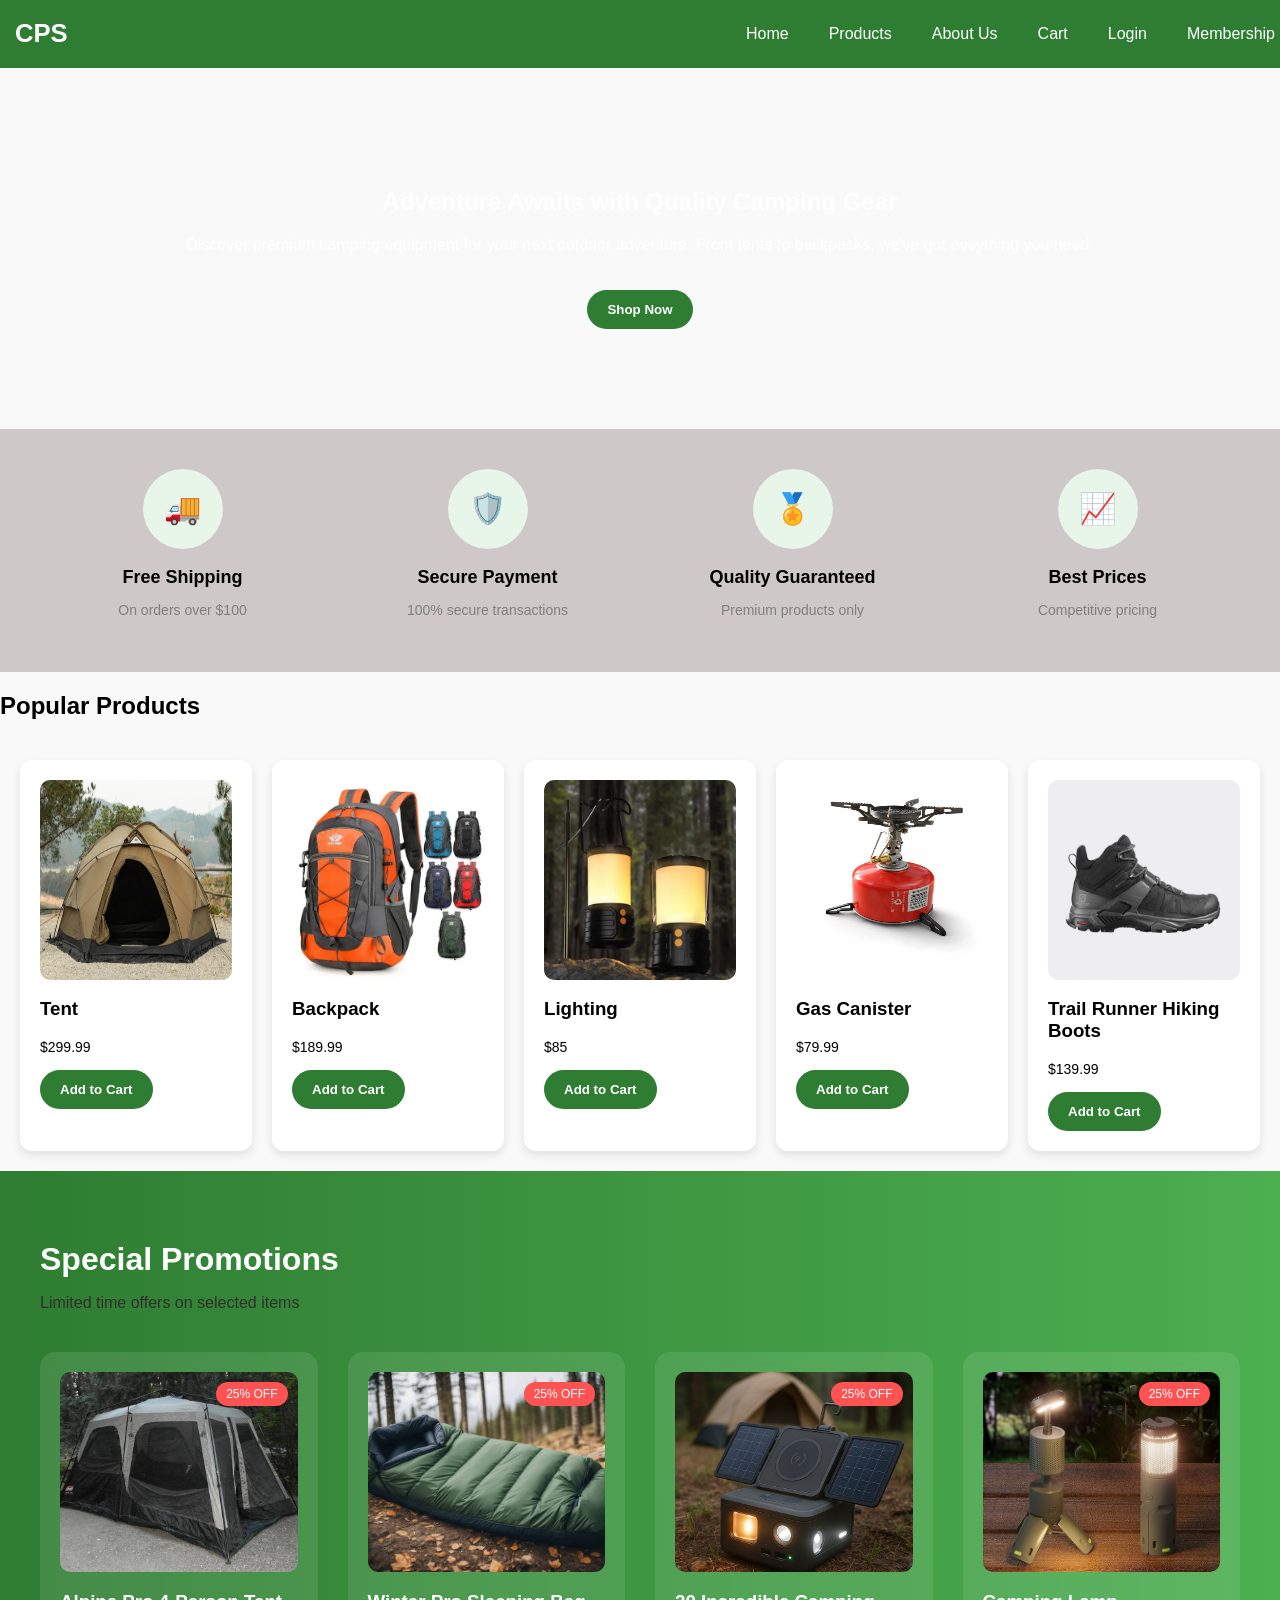
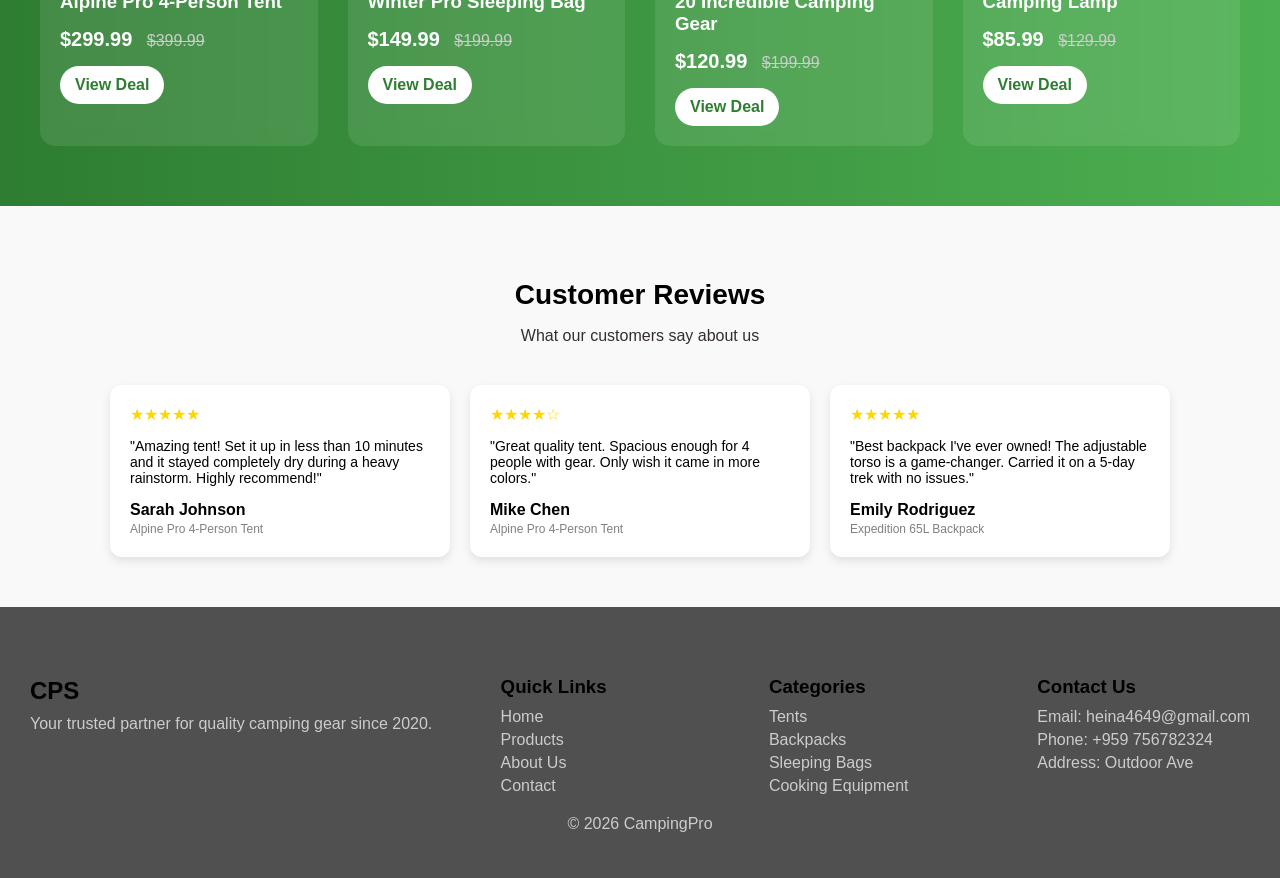
<file: index.html>
<!DOCTYPE html>
<html lang="en">
<head>
<meta charset="UTF-8">
<meta name="viewport" content="width=device-width, initial-scale=1.0">
<title>Camping Products Sales</title>
<link rel="stylesheet" href="index.css">
</head>
<body>
<header>
  <h1>CPS</h1>
  <button type="button" class="nav-toggle" aria-label="Open navigation">
    ☰
  </button>
  <nav class="nav">
    <a href="index.html">Home</a>
    <a href="products.html">Products</a>
     <a href="About.html">About Us</a>
    <a href="cart.html">Cart</a>
    <a href="Login.html">Login</a>
    <a href="membership.html">Membership</a>
  </nav>
</header>
<section class="hero">
     <h2>Adventure Awaits with Quality Camping Gear</h2>
  <p>Discover premium camping equipment for your next outdoor adventure.
    From tents to backpacks, we've got eveything you need.
  </p>
  <button onclick="ShopNow()">Shop Now</button>
</section>
<section class="features">
  <div class="feature-box">
    <div class="icon">🚚</div>
    <h3>Free Shipping</h3>
    <p>On orders over $100</p>
  </div>
 <div class="feature-box">
    <div class="icon">🛡️</div>
    <h3>Secure Payment</h3>
    <p>100% secure transactions</p>
  </div>

  <div class="feature-box">
    <div class="icon">🏅</div>
    <h3>Quality Guaranteed</h3>
    <p>Premium products only</p>
  </div>

  <div class="feature-box">
    <div class="icon">📈</div>
    <h3>Best Prices</h3>
    <p>Competitive pricing</p>
  </div>
</section>
<section class="popular-products">
  <h2>Popular Products</h2>
  <div class="grid">
    <div class="card">
        <img src="Tent.png.jpg" alt="Tent.png.jpg">
      <h3>Tent</h3>
      <p>$299.99</p>
     <div class="background"> <button onclick="addToCart('Tent',299.99,'Tent.png.jpg')">Add to Cart</button></div>
    </div>
    <div class="card">
        <img src="backpack.webp" alt="backpack">
      <h3>Backpack</h3>
      <p>$189.99</p>
      <div class="background"><button onclick="addToCart('Backpack',189.99,'backpack.webp')">Add to Cart</button></div>
    </div>
    <div class="card">
         <img src="lighting.webp" alt="Lighting">
        <h3>Lighting</h3>
       
        <p>$85</p>
       <div class="background"> <button onclick="addToCart('Lighting',85,'lighting.webp')">Add to Cart</button></div>

    </div>
    <div class="card">
      <img src="Camping Gas Canister Stand Legs _ Portable Stove Stability Base (EN417).jpg" alt="Gas canister">
      <h3>Gas Canister</h3>
      <p>$79.99</p>
     <div class="background"> <button onclick="addToCart('CampingGasCansiter',79.99,'Camping Gas Canister Stand Legs _ Portable Stove Stability Base (EN417).jpg')">Add to Cart</button></div>
    </div>
    <div class="card">
      <img src="Hiking boots.jpg" alt="Hiking boots">
      <h3>Trail Runner Hiking Boots</h3>
      <p>$139.99</p>
     <div class="background"> <button onclick="addToCart('Hiking boots',139.99,'Hiking boots.jpg')">Add to Cart</button></div>
     
    </div>
  </div>
</section>
<section class="promo">
  <h2 class="title">Special Promotions</h2>
  <p class="subtitle">Limited time offers on selected items</p>

  <div class="promo-container">

    <!-- Card 1 -->
    <div class="promo-card">
      <div class="img-box">
        <span class="badge">25% OFF</span>
        <img src="8-Person-Instant-Tent-Coleman.jpg" alt="Instant camping tent">
      </div>
      <h3>Alpine Pro 4-Person Tent</h3>
      <div class="price">
        <span class="new">$299.99</span>
        <span class="old">$399.99</span>
      </div>
      <a class="promo-button" href="viewforTent.html">View Deal</a>
    </div>

    <!-- Card 2 -->
    <div class="promo-card">
      <div class="img-box">
        <span class="badge">25% OFF</span>
        <img src="image-50.jpeg" alt="Winter sleeping bag">
      </div>
      <h3>Winter Pro Sleeping Bag</h3>
      <div class="price">
        <span class="new">$149.99</span>
        <span class="old">$199.99</span>
      </div>
      <a class="promo-button" href="ViewforBag.html">View Deal</a>
    </div>
    <div class="promo-card">
      <div class="img-box">
        <span class="badge">25% OFF</span>
        <img src="20 Incredible Camping Gear.jpg" alt="Camping gear collection">
      </div>
      <h3>20 Incredible Camping Gear</h3>
      <div class="price">
        <span class="new">$120.99</span>
        <span class="old">$199.99</span>
      </div>
      <a class="promo-button" href="ViewforBag.html">View Deal</a>
    </div>
    <div class="promo-card">
      <div class="img-box">
        <span class="badge">25% OFF</span>
        <img src="CampingLampe.jpg" alt="Camping lamp">
      </div>
      <h3>Camping Lamp</h3>
      <div class="price">
        <span class="new">$85.99</span>
        <span class="old">$129.99</span>
      </div>
      <a class="promo-button" href="ViewforLamp.html">View Deal</a>
    </div>

  </div>
</section>
<section class="reviews">
  <h2>Customer Reviews</h2>
  <p class="subtitle">What our customers say about us</p>

  <div class="review-container">

    <div class="card">
      <div class="stars">★★★★★</div>
      <p>
        "Amazing tent! Set it up in less than 10 minutes and it stayed completely dry during a heavy rainstorm. Highly recommend!"
      </p>
      <h4>Sarah Johnson</h4>
      <span>Alpine Pro 4-Person Tent</span>
    </div>

    <div class="card">
      <div class="stars">★★★★☆</div>
      <p>
        "Great quality tent. Spacious enough for 4 people with gear. Only wish it came in more colors."
      </p>
      <h4>Mike Chen</h4>
      <span>Alpine Pro 4-Person Tent</span>
    </div>

    <div class="card">
      <div class="stars">★★★★★</div>
      <p>
        "Best backpack I've ever owned! The adjustable torso is a game-changer. Carried it on a 5-day trek with no issues."
      </p>
      <h4>Emily Rodriguez</h4>
      <span>Expedition 65L Backpack</span>
    </div>

  </div>
</section>
<section>
<footer class="footer">
    <div class="footer-container">

      <div class="footer-col">
        <h2>CPS</h2>
        <p>Your trusted partner for quality camping gear since 2020.</p>
      </div>
<div class="footer-col">
        <h3>Quick Links</h3>
        <p><a href="index.html">Home</a></p>
        <p><a href="products.html">Products</a></p>
        <p><a href="about.html">About Us</a></p>
        <p><a href="contact.html">Contact</a></p>
      </div>
<div class="footer-col">
        <h3>Categories</h3>
        <p>Tents</p>
        <p>Backpacks</p>
        <p>Sleeping Bags</p>
        <p>Cooking Equipment</p>
      </div>
<div class="footer-col">
        <h3>Contact Us</h3>
        <p>Email: heina4649@gmail.com</p>
        <p>Phone: +959 756782324</p>
        <p>Address: Outdoor Ave</p>
      </div>
 </div>
 <p class="copyright">© 2026 CampingPro</p>
  </footer>
</section>

<script src="script.js"></script>
</body>
</html>
</file>
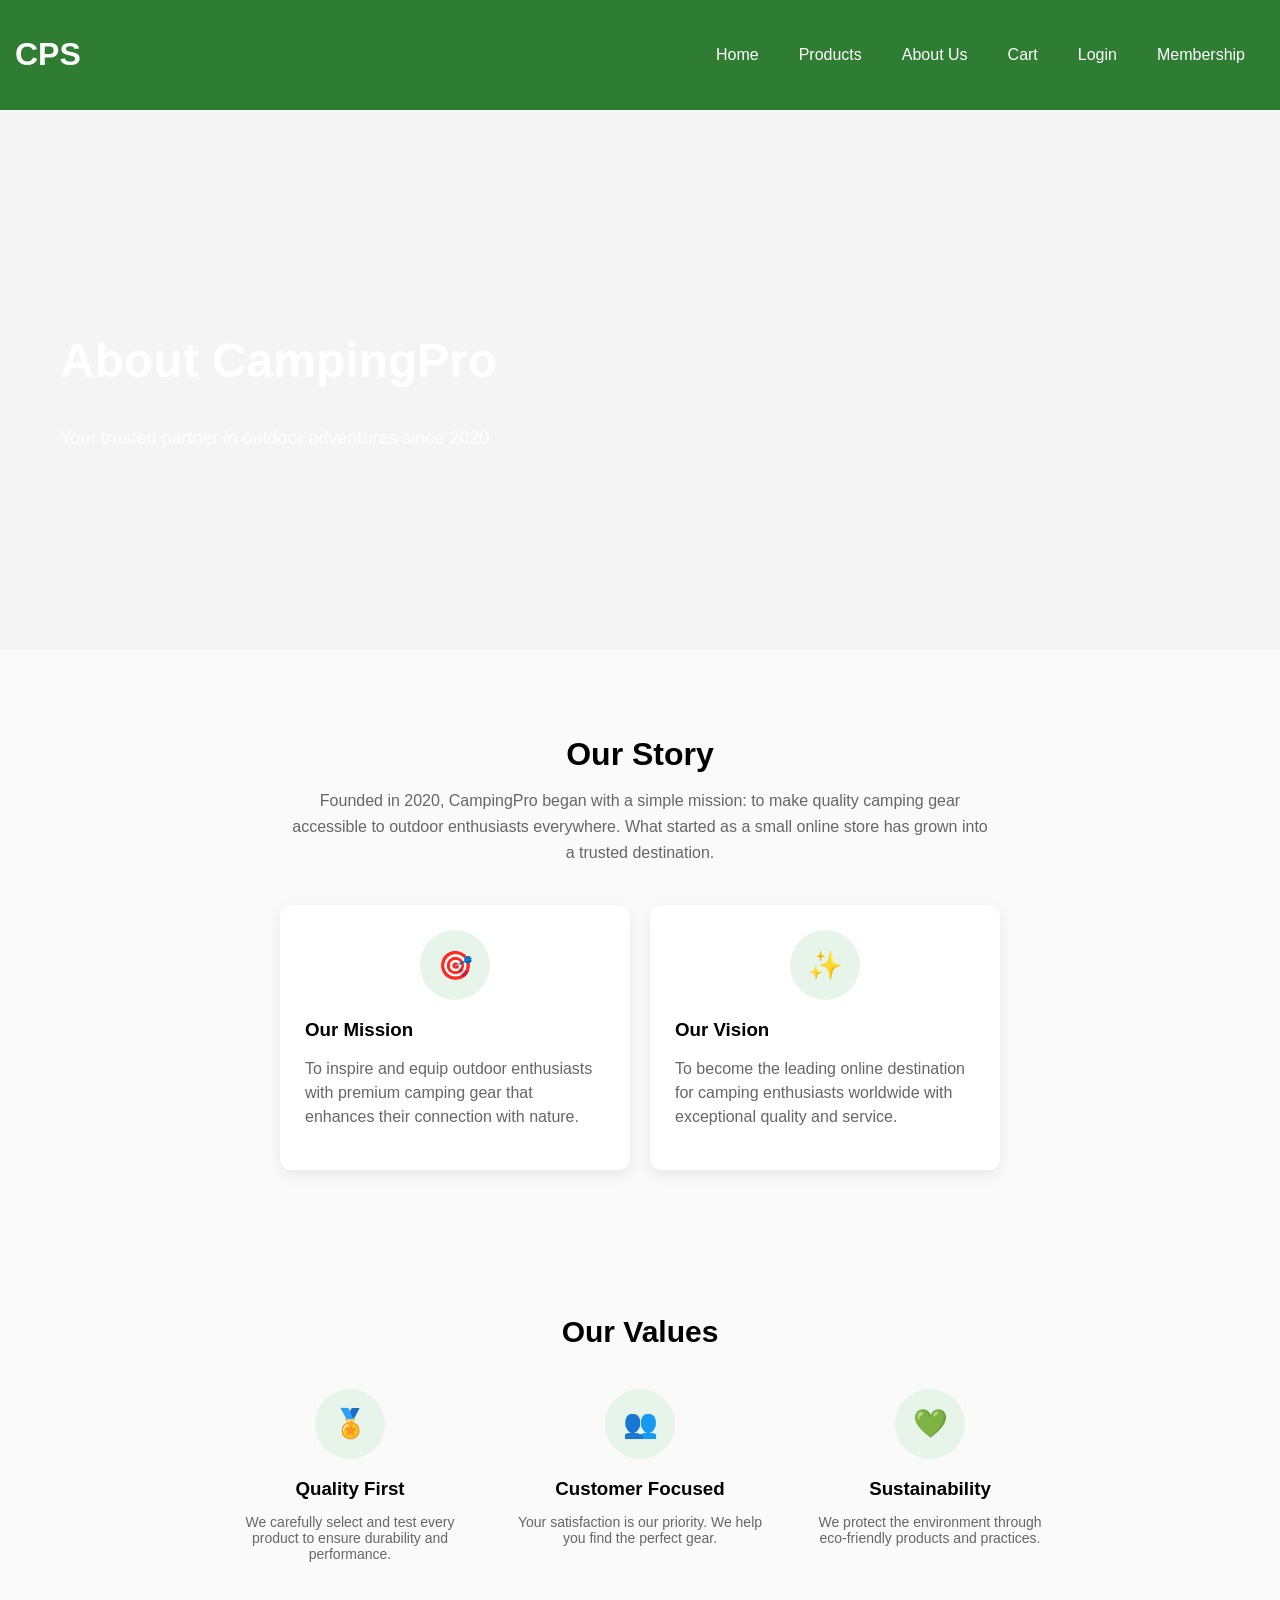
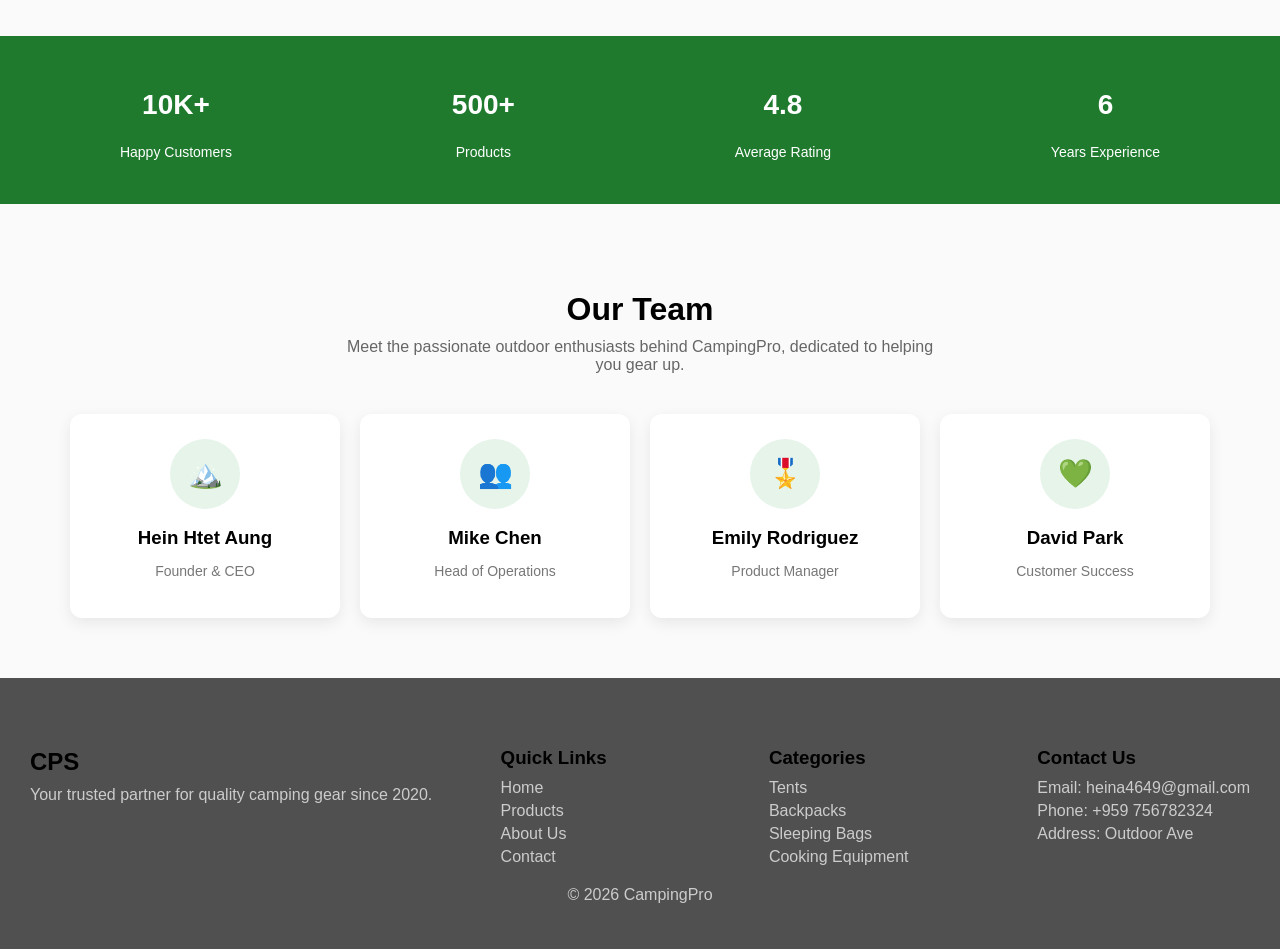
<file: About.html>
<!DOCTYPE html>
<html lang="en">
<head>
    <meta charset="UTF-8">
    <meta name="viewport" content="width=device-width, initial-scale=1.0">
    <title>About Us</title>
    <link rel="stylesheet" href="About.css">
</head>
<body>
    <header>
  <h1>CPS</h1>
  <nav>
    <a href="campinghome.html">Home</a>
    <a href="../products.html">Products</a>
     <a href="About.html">About Us</a>
    <a href="cart.html">Cart</a>
    <a href="Login.html">Login</a>
    <a href="membership.html">Membership</a>
   
  </nav>
</header>
<section class="hero">
  <div class="hero-content">
    <h1>About CampingPro</h1>
    <p>Your trusted partner in outdoor adventures since 2020</p>
  </div>
</section>
<section class="story">
  <h2>Our Story</h2>
  <p class="story-text">
    Founded in 2020, CampingPro began with a simple mission: to make quality 
    camping gear accessible to outdoor enthusiasts everywhere. What started 
    as a small online store has grown into a trusted destination.
  </p>

  <div class="cards">
    
    <!-- Mission -->
    <div class="card">
      <div class="icon">🎯</div>
      <h3>Our Mission</h3>
      <p>
        To inspire and equip outdoor enthusiasts with premium camping gear 
        that enhances their connection with nature.
      </p>
    </div>

    <!-- Vision -->
    <div class="card">
      <div class="icon">✨</div>
      <h3>Our Vision</h3>
      <p>
        To become the leading online destination for camping enthusiasts 
        worldwide with exceptional quality and service.
      </p>
    </div>

  </div>
</section>
<section class="values">

  <h2>Our Values</h2>

  <div class="value-cards">

    <div class="value">
      <div class="icon">🏅</div>
      <h3>Quality First</h3>
      <p>We carefully select and test every product to ensure durability and performance.</p>
    </div>

    <div class="value">
      <div class="icon">👥</div>
      <h3>Customer Focused</h3>
      <p>Your satisfaction is our priority. We help you find the perfect gear.</p>
    </div>

    <div class="value">
      <div class="icon">💚</div>
      <h3>Sustainability</h3>
      <p>We protect the environment through eco-friendly products and practices.</p>
    </div>

  </div>

</section>

<!-- Stats Section -->
<section class="stats">

  <div class="stat">
    <h2>10K+</h2>
    <p>Happy Customers</p>
  </div>

  <div class="stat">
    <h2>500+</h2>
    <p>Products</p>
  </div>

  <div class="stat">
    <h2>4.8</h2>
    <p>Average Rating</p>
  </div>

  <div class="stat">
    <h2>6</h2>
    <p>Years Experience</p>
  </div>

</section>
<section class="team">

  <h2>Our Team</h2>
  <p class="team-desc">
    Meet the passionate outdoor enthusiasts behind CampingPro, dedicated to helping you gear up.
  </p>

  <div class="team-cards">

    <div class="team-card">
      <div class="icon">🏔️</div>
      <h3>Hein Htet Aung</h3>
      <p>Founder & CEO</p>
    </div>

    <div class="team-card">
      <div class="icon">👥</div>
      <h3>Mike Chen</h3>
      <p>Head of Operations</p>
    </div>

    <div class="team-card">
      <div class="icon">🎖️</div>
      <h3>Emily Rodriguez</h3>
      <p>Product Manager</p>
    </div>

    <div class="team-card">
      <div class="icon">💚</div>
      <h3>David Park</h3>
      <p>Customer Success</p>
    </div>

  </div>

</section>
<section>
<footer class="footer">
    <div class="footer-container">

      <div class="footer-col">
        <h2>CPS</h2>
        <p>Your trusted partner for quality camping gear since 2020.</p>
      </div>

      <div class="footer-col">
        <h3>Quick Links</h3>
        <p>Home</p>
        <p>Products</p>
        <p>About Us</p>
        <p>Contact</p>
      </div>

      <div class="footer-col">
        <h3>Categories</h3>
        <p>Tents</p>
        <p>Backpacks</p>
        <p>Sleeping Bags</p>
        <p>Cooking Equipment</p>
      </div>

      <div class="footer-col">
        <h3>Contact Us</h3>
        <p>Email: heina4649@gmail.com</p>
        <p>Phone: +959 756782324</p>
        <p>Address: Outdoor Ave</p>
      </div>

    </div>

    <p class="copyright">© 2026 CampingPro</p>
  </footer>

</section>
</body>
</html>
</file>
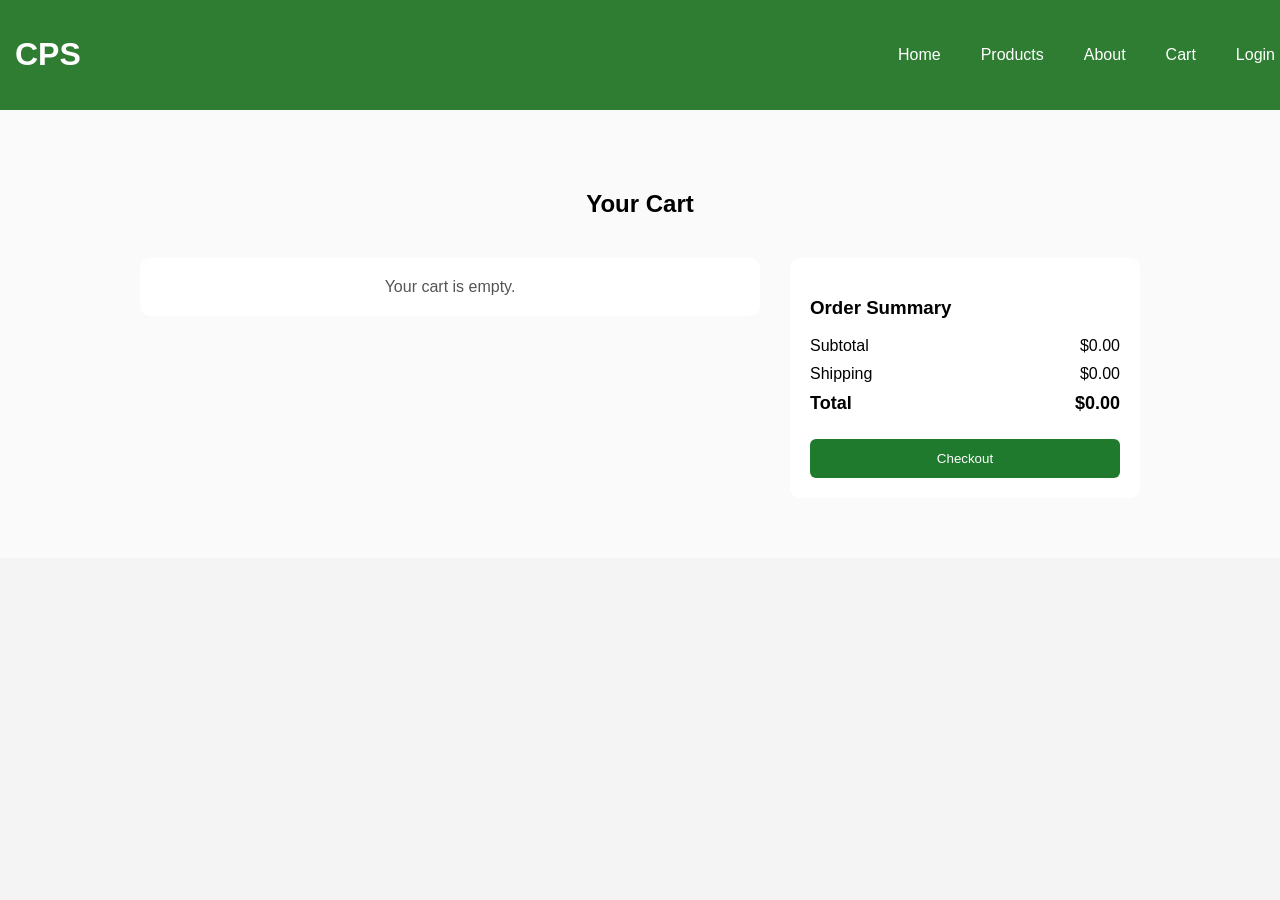
<file: cart.html>
<!DOCTYPE html>
<html lang="en">
<head>
  <meta charset="UTF-8">
  <meta name="viewport" content="width=device-width, initial-scale=1.0">
  <title>Cart</title>
  <link rel="stylesheet" href="cart.css">
</head>
<body>
<header>
  <h1>CPS</h1>
  <nav>
    <a href="index.html">Home</a>
    <a href="products.html">Products</a>
     <a href="About.html">About</a>
    <a href="cart.html">Cart</a>
    <a href="Login.html">Login</a>
  </nav>
</header>
<section class="cart">

  <h2>Your Cart</h2>

  <div class="cart-container">

    <div class="cart-items">
      <div id="cartList" class="cart-list"></div>
      <div id="emptyCartMessage" class="empty-cart">Your cart is empty.</div>
    </div>

    <div class="cart-summary">
      <h3>Order Summary</h3>

      <div class="summary-row">
        <span>Subtotal</span>
        <span id="subtotal">$0.00</span>
      </div>

      <div class="summary-row">
        <span>Shipping</span>
        <span id="shipping">$0.00</span>
      </div>

      <div class="summary-row total">
        <span>Total</span>
        <span id="total">$0.00</span>
      </div>

      <button class="checkout-btn" type="button" onclick="checkout()">Checkout</button>
    </div>

  </div>

</section>

<script src="script.js"></script>
</body>
</html>
</file>
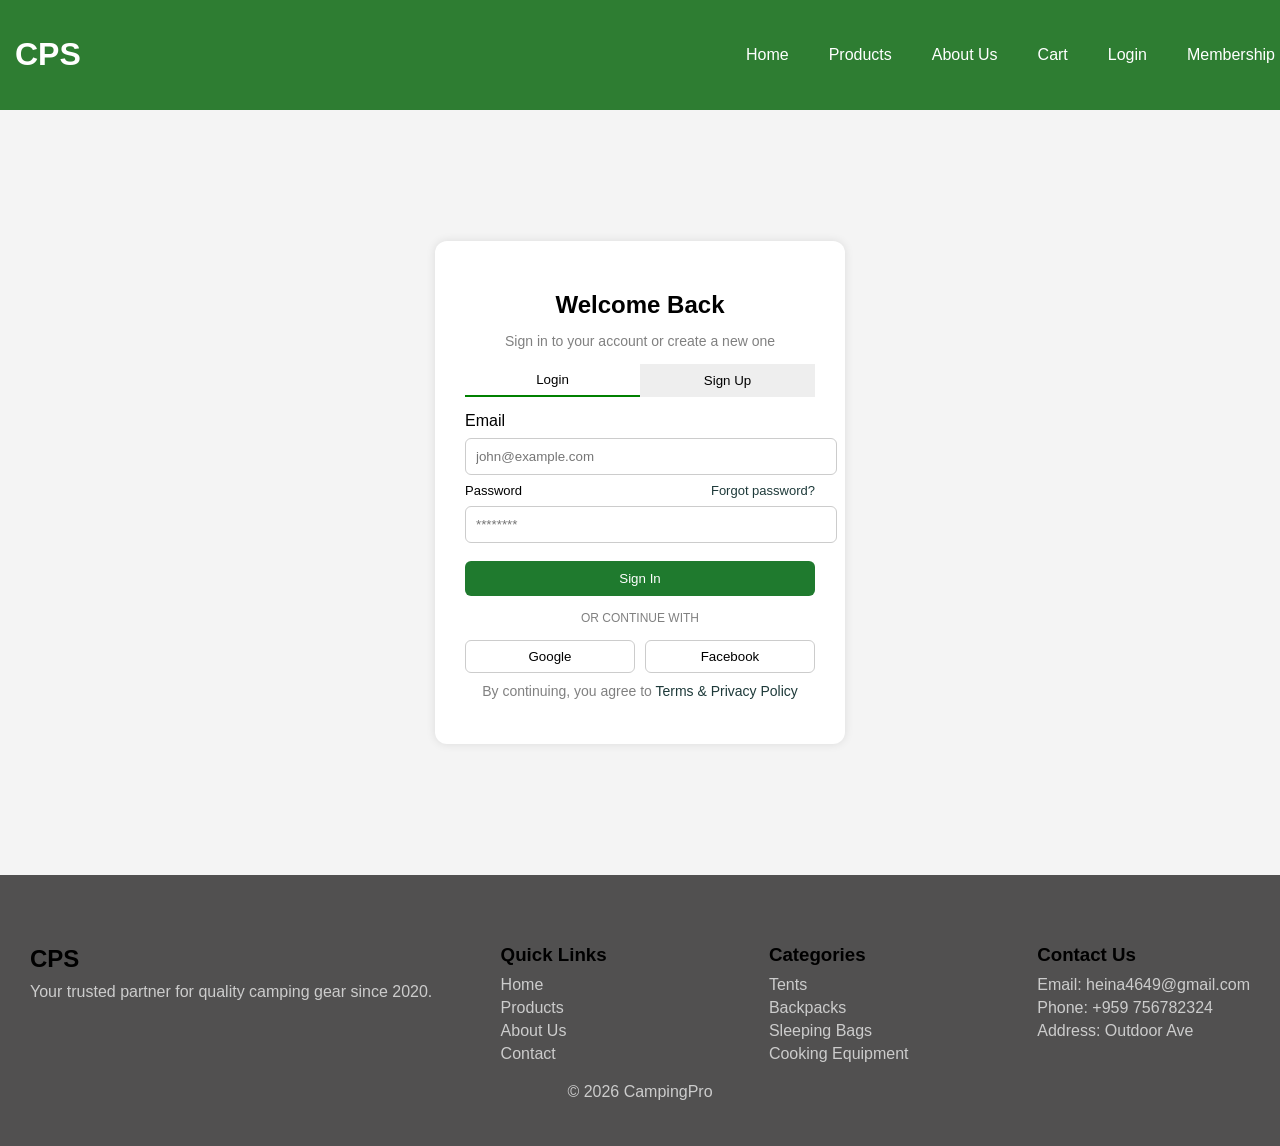
<file: Login.html>
<!DOCTYPE html>
<html lang="en">
<head>
  <meta charset="UTF-8">
  <meta name="viewport" content="width=device-width, initial-scale=1.0">
  <title>CampingPro Login</title>
  <link rel="stylesheet" href="Loginstyle.css">
</head>
<body>

  <header>
  <h1>CPS</h1>
  <nav>
    <a href="index.html">Home</a>
    <a href="products.html">Products</a>
     <a href="About.html">About Us</a>
    <a href="cart.html">Cart</a>
    <a href="Login.html">Login</a>
    <a href="membership.html">Membership</a>
  </nav>
</header>

  <!-- Login Card -->
  <div class="container">
    <div class="card">
      <h2>Welcome Back</h2>
      <p>Sign in to your account or create a new one</p>

      <!-- Tabs -->
      <div class="tabs">
        <button class="active" type="button">Login</button>
        <button type="button" onclick="window.location.href='register.html'">Sign Up</button>
      </div>

      <!-- Form -->
      <form onsubmit="login(event)">
        <label>Email</label>
        <input type="email" placeholder="john@example.com">

        <div class="password-row">
          <label>Password</label>
          <a href="#">Forgot password?</a>
        </div>
        <input type="password" placeholder="********">

        <button class="btn">Sign In</button>
      </form>

      <div class="divider">OR CONTINUE WITH</div>

      <div class="social">
        <button>Google</button>
        <button>Facebook</button>
      </div>

      <p class="terms">
        By continuing, you agree to <a href="Termsandpolicypage.html">Terms &amp; Privacy Policy</a>
      </p>
    </div>
  </div>
  <footer class="footer">
    <div class="footer-container">

      <div class="footer-col">
        <h2>CPS</h2>
        <p>Your trusted partner for quality camping gear since 2020.</p>
      </div>

      <div class="footer-col">
        <h3>Quick Links</h3>
        <p><a href="index.html">Home</a></p>
        <p><a href="products.html">Products</a></p>
        <p><a href="about.html">About Us</a></p>
        <p><a href="contact.html">Contact</a></p>
      </div>

      <div class="footer-col">
        <h3>Categories</h3>
        <p>Tents</p>
        <p>Backpacks</p>
        <p>Sleeping Bags</p>
        <p>Cooking Equipment</p>
      </div>

      <div class="footer-col">
        <h3>Contact Us</h3>
        <p>Email: heina4649@gmail.com</p>
        <p>Phone: +959 756782324</p>
        <p>Address: Outdoor Ave</p>
      </div>

    </div>

    <p class="copyright">© 2026 CampingPro</p>
  </footer>

<script src="script.js"></script>
</body>
</html>
</file>
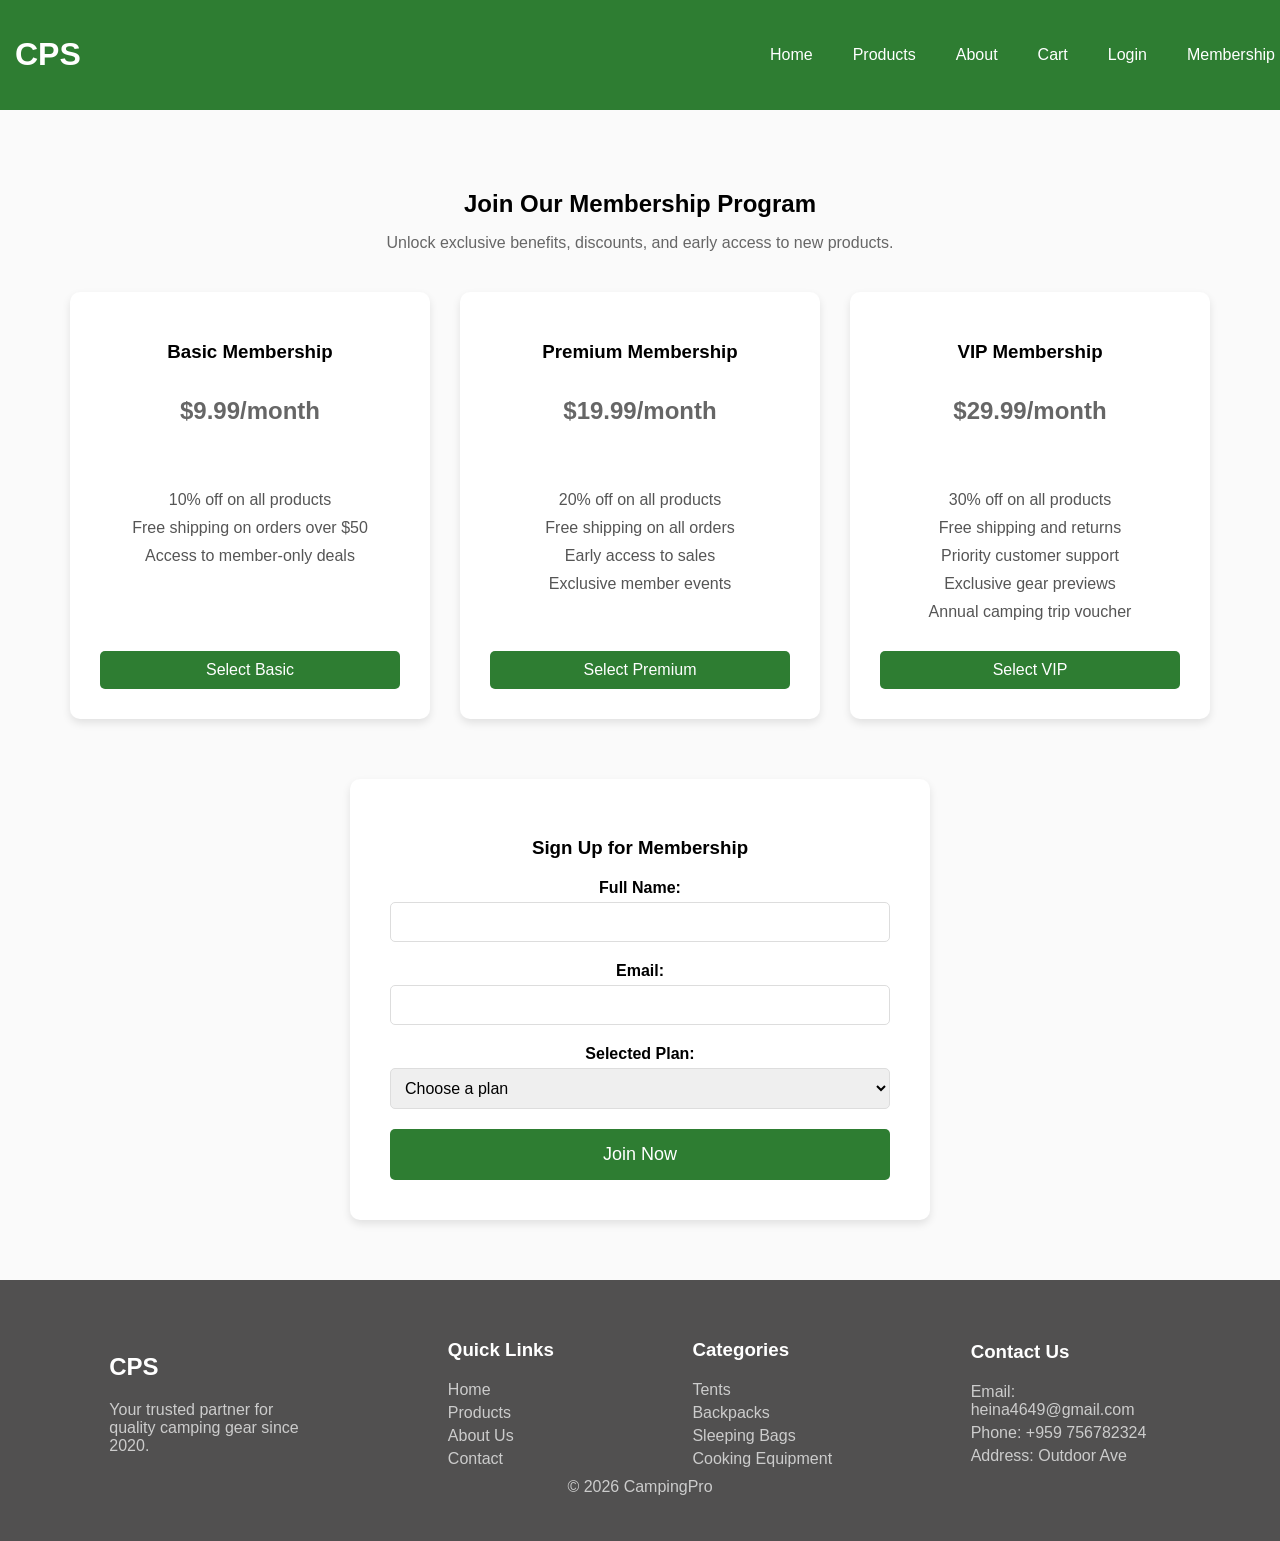
<file: membership.html>
<!DOCTYPE html>
<html lang="en">
<head>
  <meta charset="UTF-8">
  <meta name="viewport" content="width=device-width, initial-scale=1.0">
  <title>Membership - CPS</title>
  <link rel="stylesheet" href="membership.css">
</head>
<body>
<header>
  <h1>CPS</h1>
  <nav>
    <a href="index.html">Home</a>
    <a href="products.html">Products</a>
     <a href="About.html">About</a>
    <a href="cart.html">Cart</a>
    <a href="Login.html">Login</a>
    <a href="membership.html">Membership</a>
  </nav>
</header>

<section class="membership">
  <h2>Join Our Membership Program</h2>
  <p>Unlock exclusive benefits, discounts, and early access to new products.</p>

  <div class="plans">
    <div class="plan" data-plan="basic">
      <h3>Basic Membership</h3>
      <p class="price">$9.99/month</p>
      <ul>
        <li>10% off on all products</li>
        <li>Free shipping on orders over $50</li>
        <li>Access to member-only deals</li>
      </ul>
      <button class="select-plan" onclick="selectPlan('basic')">Select Basic</button>
    </div>

    <div class="plan" data-plan="premium">
      <h3>Premium Membership</h3>
      <p class="price">$19.99/month</p>
      <ul>
        <li>20% off on all products</li>
        <li>Free shipping on all orders</li>
        <li>Early access to sales</li>
        <li>Exclusive member events</li>
      </ul>
      <button class="select-plan" onclick="selectPlan('premium')">Select Premium</button>
    </div>

    <div class="plan" data-plan="vip">
      <h3>VIP Membership</h3>
      <p class="price">$29.99/month</p>
      <ul>
        <li>30% off on all products</li>
        <li>Free shipping and returns</li>
        <li>Priority customer support</li>
        <li>Exclusive gear previews</li>
        <li>Annual camping trip voucher</li>
      </ul>
      <button class="select-plan" onclick="selectPlan('vip')">Select VIP</button>
    </div>
  </div>

  <div class="signup-form">
    <h3>Sign Up for Membership</h3>
    <form id="membershipForm">
      <label for="name">Full Name:</label>
      <input type="text" id="name" required>

      <label for="email">Email:</label>
      <input type="email" id="email" required>

      <label for="plan">Selected Plan:</label>
      <select id="plan" required>
        <option value="">Choose a plan</option>
        <option value="basic">Basic - $9.99/month</option>
        <option value="premium">Premium - $19.99/month</option>
        <option value="vip">VIP - $29.99/month</option>
      </select>

      <button type="submit">Join Now</button>
    </form>
  </div>
</section>

<footer class="footer">
  <div class="footer-container">
    <div class="footer-col">
      <h2>CPS</h2>
      <p>Your trusted partner for quality camping gear since 2020.</p>
    </div>
    <div class="footer-col">
      <h3>Quick Links</h3>
      <p><a href="index.html">Home</a></p>
      <p><a href="products.html">Products</a></p>
      <p><a href="about.html">About Us</a></p>
      <p><a href="contact.html">Contact</a></p>
    </div>
    <div class="footer-col">
      <h3>Categories</h3>
      <p>Tents</p>
      <p>Backpacks</p>
      <p>Sleeping Bags</p>
      <p>Cooking Equipment</p>
    </div>
    <div class="footer-col">
      <h3>Contact Us</h3>
      <p>Email: heina4649@gmail.com</p>
      <p>Phone: +959 756782324</p>
      <p>Address: Outdoor Ave</p>
    </div>
  </div>
  <p class="copyright">© 2026 CampingPro</p>
</footer>

<script src="script.js"></script>
</body>
</html>
</file>
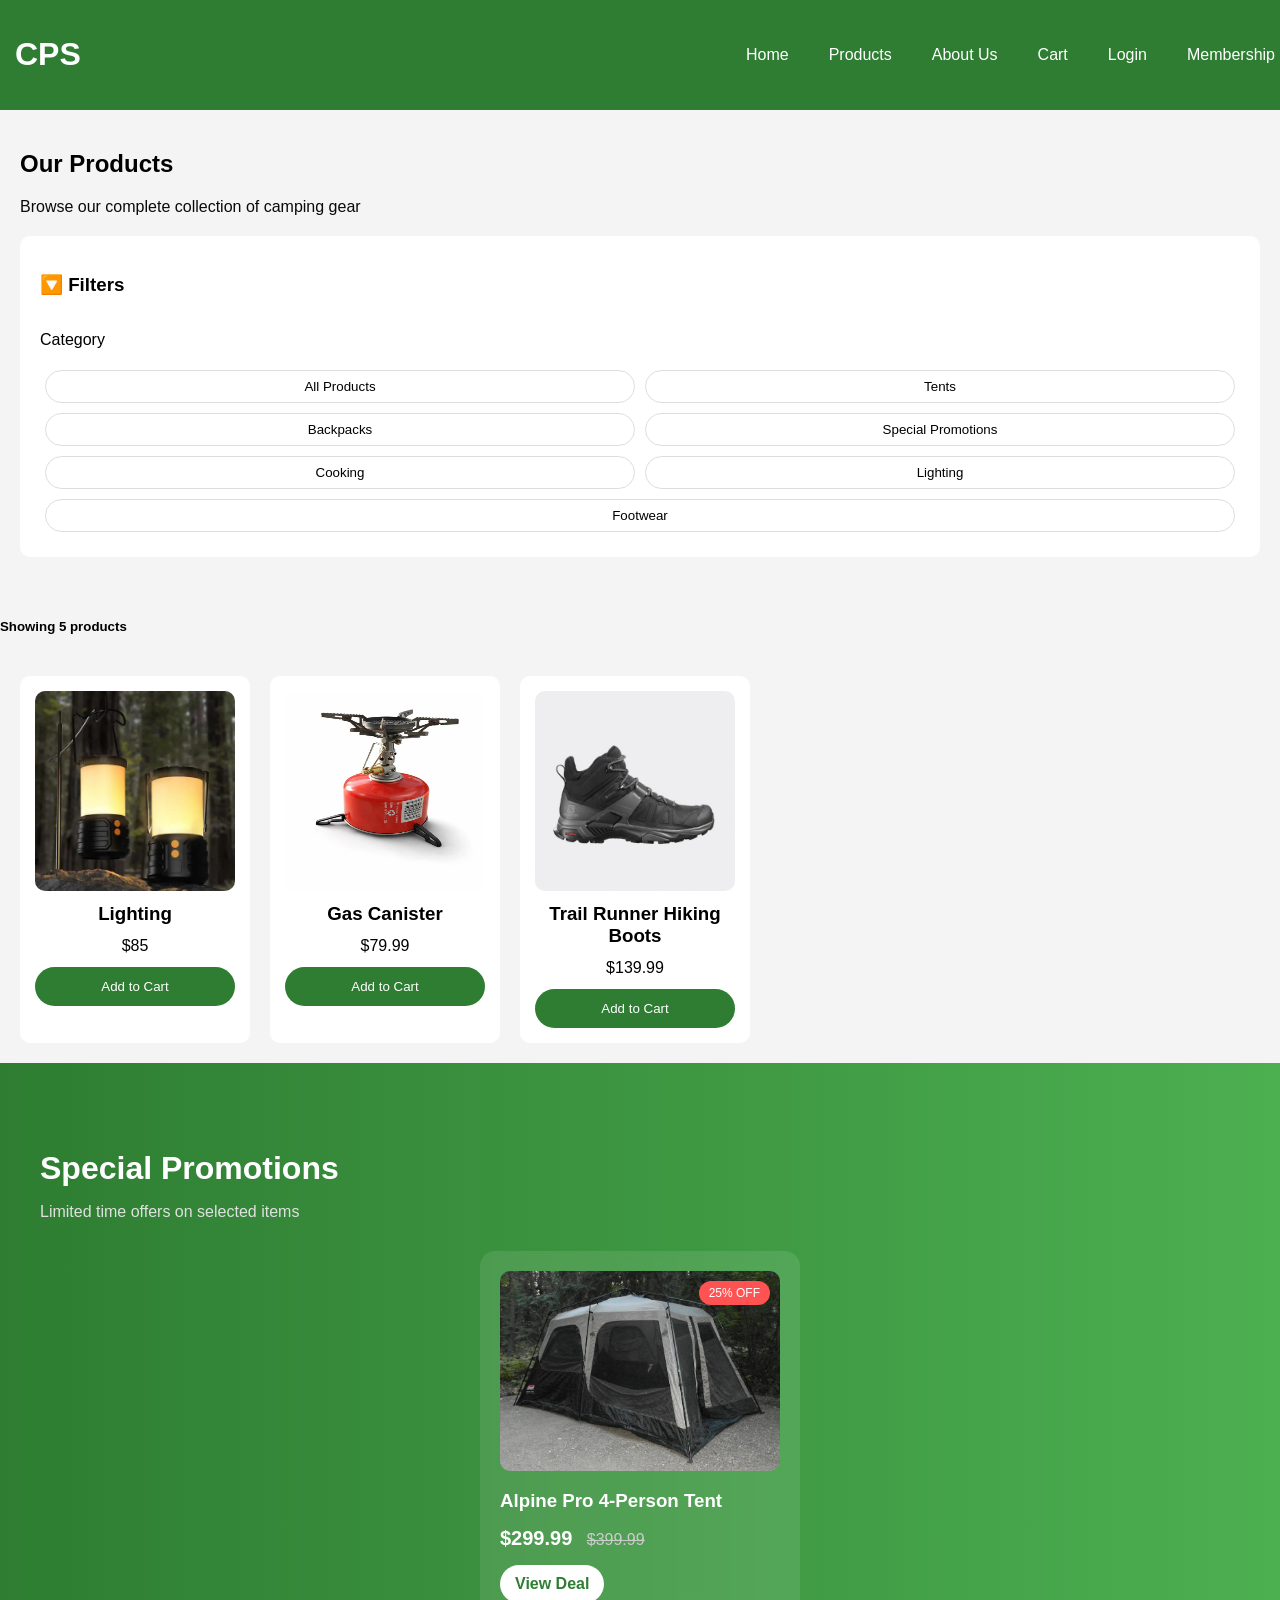
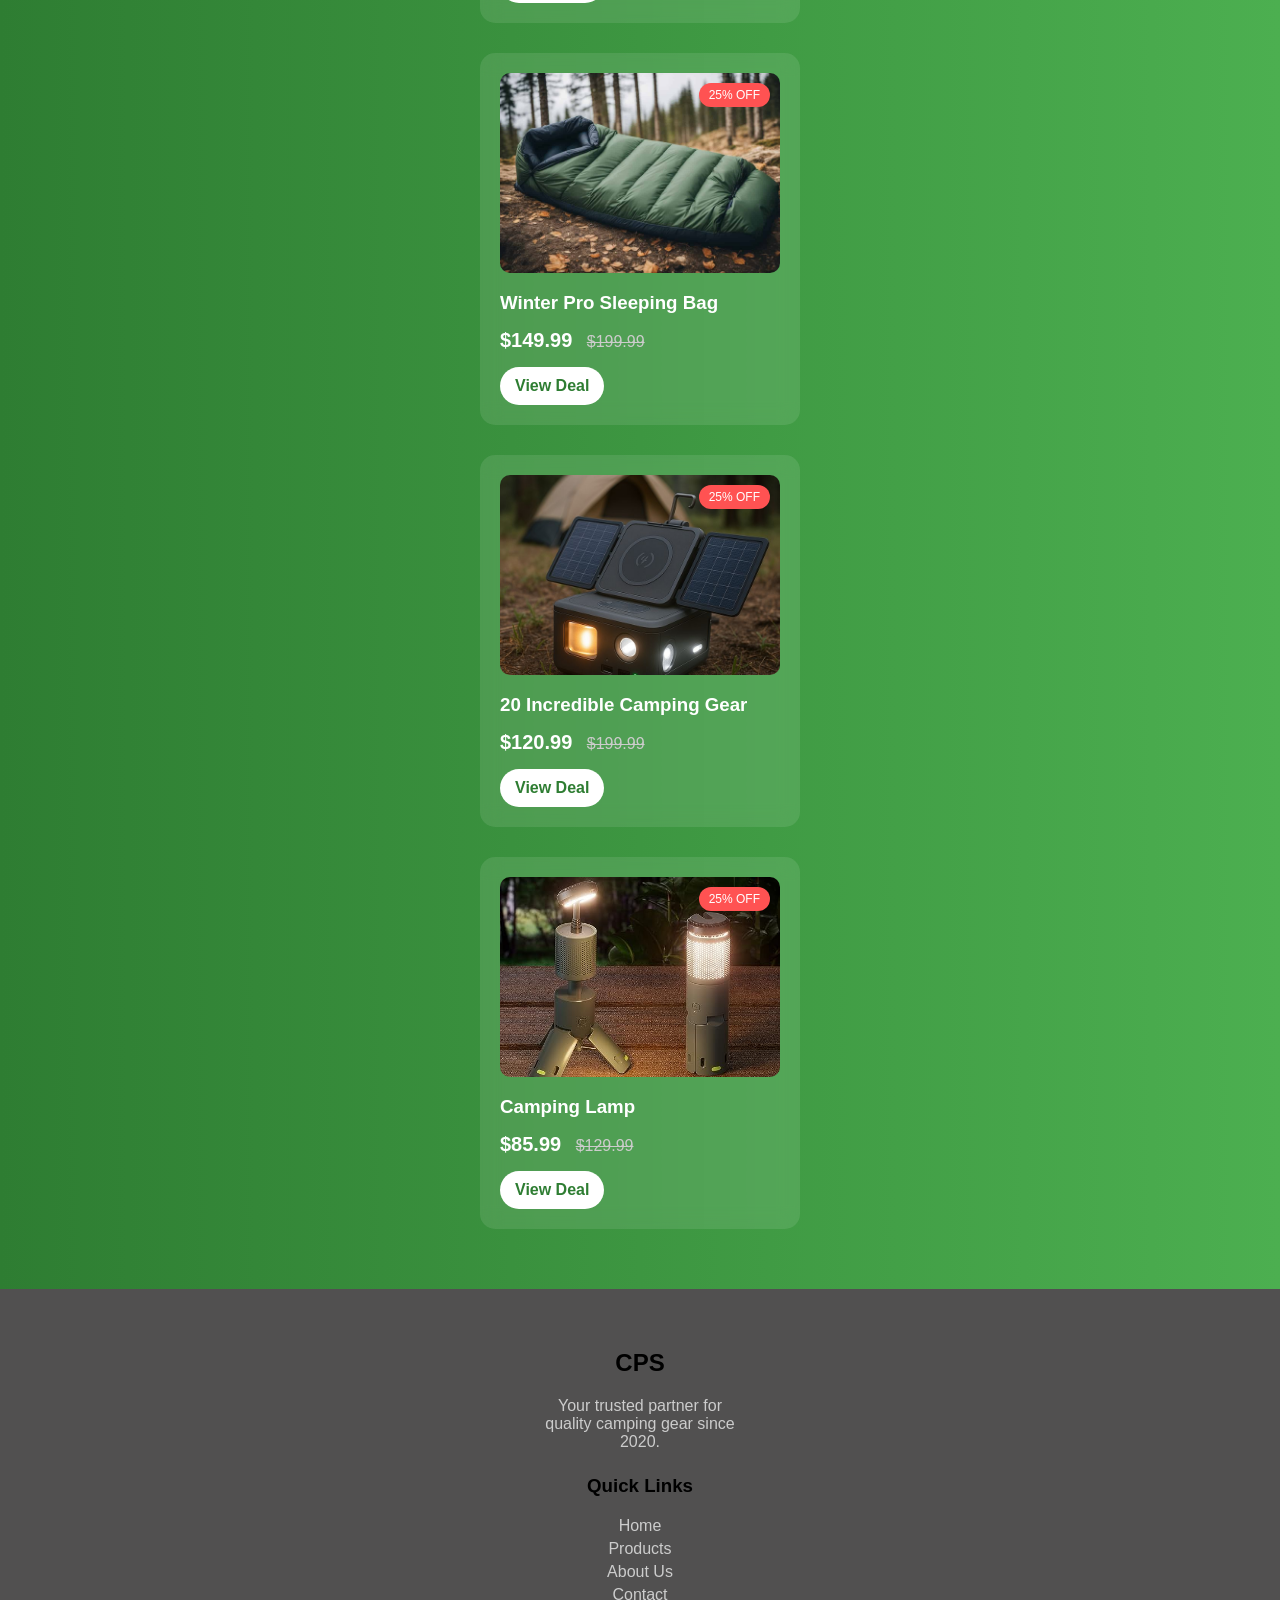
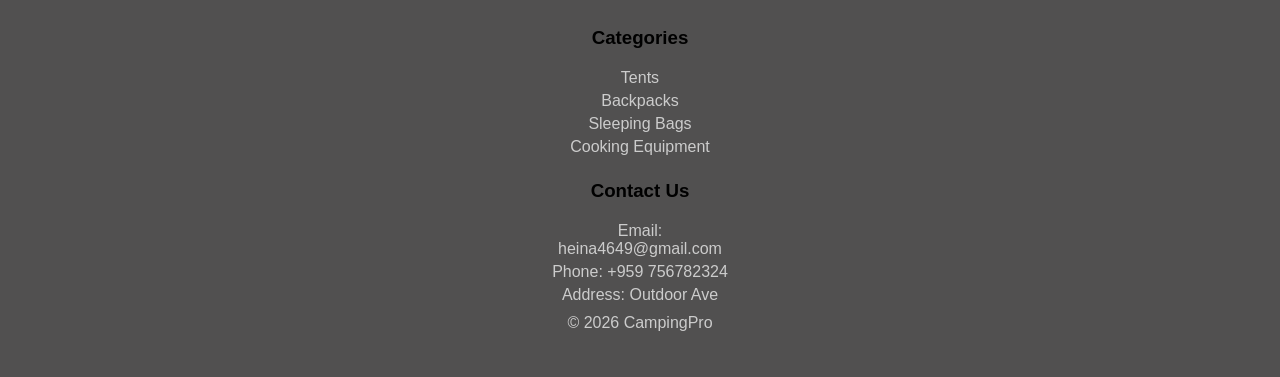
<file: products.html>
<!DOCTYPE html>
<html lang="en">
<head>
  <meta charset="UTF-8">
  <meta name="viewport" content="width=device-width, initial-scale=1.0">
  <title>Products</title>
  <link rel="stylesheet" href="productstyle.css">
</head>
<body>
<header>
  <h1>CPS</h1>
  <nav>
    <a href="index.html">Home</a>
    <a href="products.html">Products</a>
     <a href="About.html">About Us</a>
    <a href="cart.html">Cart</a>
    <a href="Login.html">Login</a>
    <a href="membership.html">Membership</a>
  </nav>
</header>
<section class="container">
  <h1>Our Products</h1>
  <p class="sub-title">Browse our complete collection of camping gear</p>

  <!-- Filter Box -->
  <div class="filter-box">
    <h3>🔽 Filters</h3>

    <div class="filter-top">
      <!-- Category -->
      <div>
        <p>Category</p>
        <div class="buttons">
          <button onclick="filterProducts(event, 'all')" class="active-btn">All Products</button>
          <button onclick="filterProducts(event, 'tent')">Tents</button>
          <button onclick="filterProducts(event, 'bag')">Backpacks</button>
          <button onclick="filterProducts(event, 'sleep')">Special Promotions</button>
          <button onclick="filterProducts(event, 'cook')">Cooking</button>
          <button onclick="filterProducts(event, 'light')">Lighting</button>
          <button onclick="filterProducts(event, 'foot')">Footwear</button>
        </div>
      </div>

      <!-- Sort -->
      

    </div>
  </div>
  </section>

  <section class="ShowingProducts">
    <h5>Showing 5 products</h5>
    <div class="grid">
      <div class="card" data-category="light">
         <img src="lighting.webp" alt="Lighting">
        <h3>Lighting</h3>
       
        <p>$85</p>
       <div class="background"> <button onclick="addToCart('Lighting',85,'lighting.webp')">Add to Cart</button></div>

    </div>
    <div class="card" data-category="cook">
      <img src="Camping Gas Canister Stand Legs _ Portable Stove Stability Base (EN417).jpg" alt="Gas canister">
      <h3>Gas Canister</h3>
      <p>$79.99</p>
     <div class="background"> <button onclick="addToCart('CampingGasCansiter',79.99,'Camping Gas Canister Stand Legs _ Portable Stove Stability Base (EN417).jpg')">Add to Cart</button></div>
    </div>
    <div class="card" data-category="foot">
      <img src="Hiking boots.jpg" alt="Hiking boots">
      <h3>Trail Runner Hiking Boots</h3>
      <p>$139.99</p>
     <div class="background"> <button onclick="addToCart('Trail Runner Hiking Boots', 139.99,'Hiking boots.jpg')">Add to Cart</button></div>
    </div>
  </div>
  </section>
  <section class="promo">
  <h2>Special Promotions</h2>
  <p class="subtitle">Limited time offers on selected items</p>

  <div class="promo-container">

    <!-- Card 1 -->
    <div class="promo-card">
      <div class="img-box">
        <span class="badge">25% OFF</span>
        <img src="8-Person-Instant-Tent-Coleman.jpg" alt="Instant camping tent">
      </div>
      <h3>Alpine Pro 4-Person Tent</h3>
      <div class="price">
        <span class="new">$299.99</span>
        <span class="old">$399.99</span>
      </div>
      <a class="promo-button" href="viewforTent.html">View Deal</a>
    </div>

    <!-- Card 2 -->
    <div class="promo-card">
      <div class="img-box">
        <span class="badge">25% OFF</span>
        <img src="image-50.jpeg" alt="Winter sleeping bag">
      </div>
      <h3>Winter Pro Sleeping Bag</h3>
      <div class="price">
        <span class="new">$149.99</span>
        <span class="old">$199.99</span>
      </div>
      <a class="promo-button" href="ViewforBag.html">View Deal</a>
    </div>
     <div class="promo-card">
      <div class="img-box">
        <span class="badge">25% OFF</span>
        <img src="20 Incredible Camping Gear.jpg" alt="Camping gear collection">
      </div>
      <h3>20 Incredible Camping Gear</h3>
      <div class="price">
        <span class="new">$120.99</span>
        <span class="old">$199.99</span>
      </div>
      <a class="promo-button" href="ViewforBag.html">View Deal</a>
    </div>
     <div class="promo-card">
      <div class="img-box">
        <span class="badge">25% OFF</span>
        <img src="CampingLampe.jpg" alt="Camping lamp">
      </div>
      <h3>Camping Lamp</h3>
      <div class="price">
        <span class="new">$85.99</span>
        <span class="old">$129.99</span>
      </div>
      <a class="promo-button" href="ViewforLamp.html">View Deal</a>
    </div>

  </div>
</section>
  <footer class="footer">
    <div class="footer-container">

      <div class="footer-col">
        <h2>CPS</h2>
        <p>Your trusted partner for quality camping gear since 2020.</p>
      </div>

      <div class="footer-col">
        <h3>Quick Links</h3>
        <p><a href="index.html">Home</a></p>
        <p><a href="products.html">Products</a></p>
        <p><a href="about.html">About Us</a></p>
        <p><a href="contact.html">Contact</a></p>
      </div>

      <div class="footer-col">
        <h3>Categories</h3>
        <p>Tents</p>
        <p>Backpacks</p>
        <p>Sleeping Bags</p>
        <p>Cooking Equipment</p>
      </div>

      <div class="footer-col">
        <h3>Contact Us</h3>
        <p>Email: heina4649@gmail.com</p>
        <p>Phone: +959 756782324</p>
        <p>Address: Outdoor Ave</p>
      </div>

    </div>

    <p class="copyright">© 2026 CampingPro</p>
  </footer>

</section>



<script src="script.js"></script>
</body>
</html>
</file>
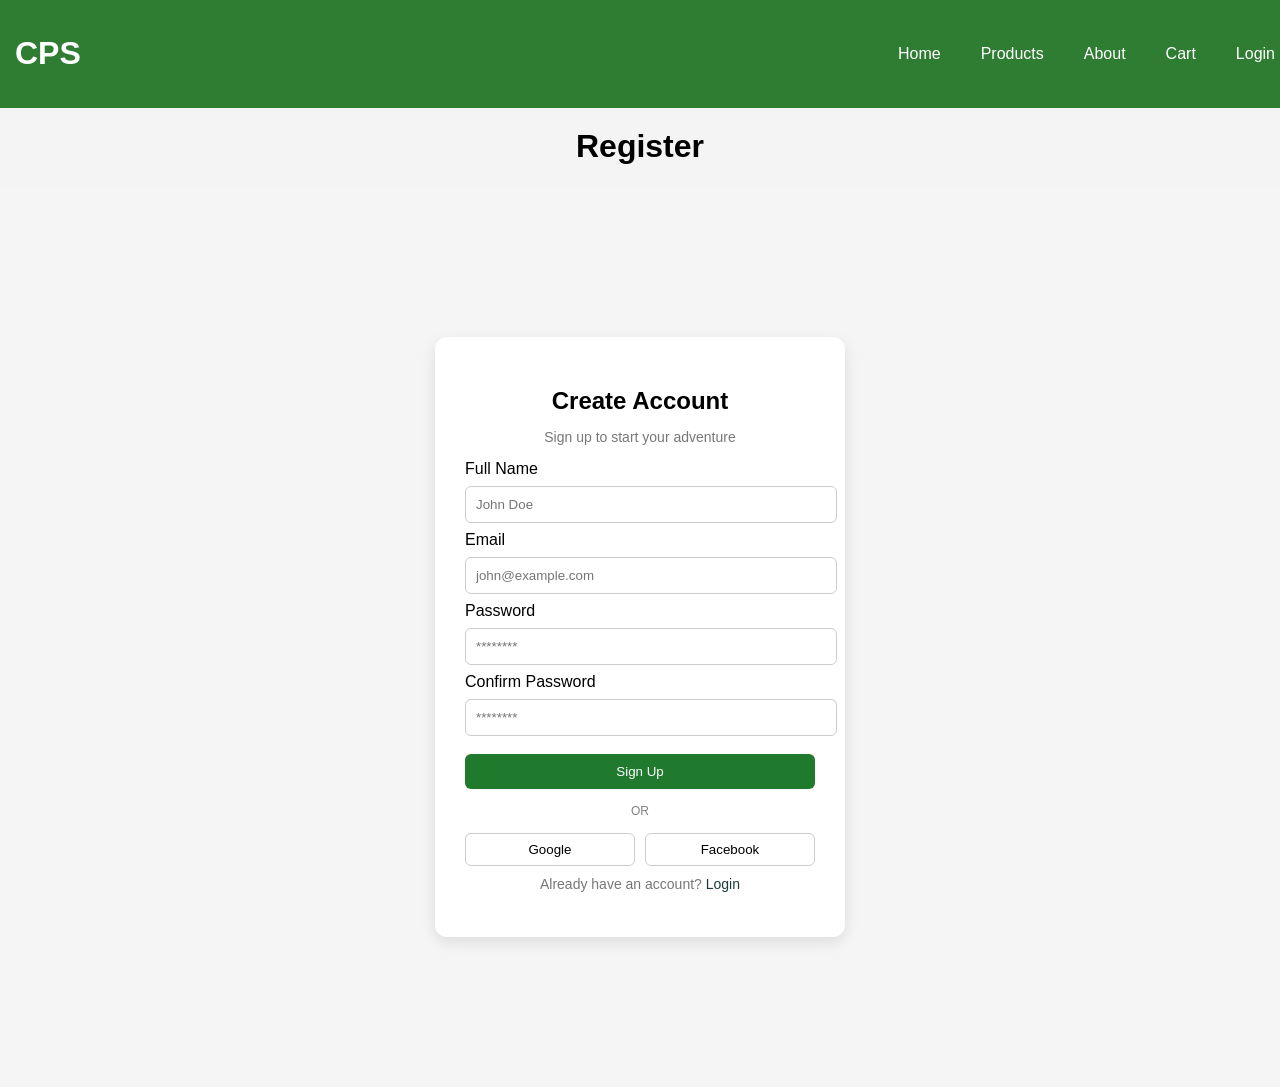
<file: register.html>
<!DOCTYPE html>
<html lang="en">
<head>
  <meta charset="UTF-8">
  <meta name="viewport" content="width=device-width, initial-scale=1.0">
  <title>Register</title>
  <link rel="stylesheet" href="register.css">
</head>
<body>

<header>
  <h1>CPS</h1>
  <nav>
    <a href="index.html">Home</a>
    <a href="products.html">Products</a>
     <a href="About.html">About</a>
    <a href="cart.html">Cart</a>
    <a href="Login.html">Login</a>
  </nav>
</header>
<h1>Register</h1>
<section class="auth">

  <div class="auth-card">

    <h2>Create Account</h2>
    <p>Sign up to start your adventure</p>

    <form onsubmit="register(event)">

      <label>Full Name</label>
      <input type="text" placeholder="John Doe">

      <label>Email</label>
      <input type="email" placeholder="john@example.com">

      <label>Password</label>
      <input type="password" placeholder="********">

      <label>Confirm Password</label>
      <input type="password" placeholder="********">

      <button class="signup-btn">Sign Up</button>

    </form>

    <div class="divider">OR</div>

    <div class="social">
      <button>Google</button>
      <button>Facebook</button>
    </div>

    <p class="login-link">
      Already have an account? <a href="Login.html">Login</a>
    </p>

  </div>

</section>
<script src="script.js"></script>
</body>
</html>
</file>
<file: index.css>
body {
  font-family: Arial;
  margin: 0;
  background: #f4f4f4;
}

header {
  background: #2e7d32;
  color: white;
  padding: 15px;
  display: flex;
  justify-content: space-between;
  align-items: center;
  position: sticky;
  top: 0;
  z-index: 1000;
  width: 100%;
}

header h1 {
  margin: 0;
  font-size: 1.6rem;
  line-height: 1;
}

.nav-toggle {
  display: none;
  font-size: 1.6rem;
  color: white;
  background: transparent;
  border: none;
  cursor: pointer;
  padding: 8px;
}

.nav{
  display: flex;
  align-items: center;
}

nav {
  display: flex;
  align-items: center;
  flex-wrap: wrap;
}

nav a {
  color: white;
  padding: 10px;
  margin: 0 10px;
  text-decoration: none;
}

nav a:hover {
  color: yellowgreen;
  text-decoration: underline;
}

@media (max-width: 768px) {
  .nav-toggle {
    display: block;
  }
  .nav {
    display: none;
    flex-direction: column;
    position: absolute;
    top: 100%;
    left: 0;
    width: 100%;
    background: #2e7d32;
    padding: 10px 0;
    z-index: 10;
  }
  .nav.show {
    display: flex;
  }
  .nav a {
    margin: 10px 0;
    text-align: center;
  }
  .hero {
    padding: 50px 20px;
  }
  .features {
    flex-direction: column;
    padding: 20px;
  }

  .promo-container {
    flex-direction: column;
    align-items: center;
  }

  .promo-card {
    width: 100%;
    max-width: 280px;
  }

  .grid {
    flex-direction: column;
    align-items: center;
  }

  .card {
    width: 100%;
    max-width: 200px;
  }
}

.hero {
  background: url('https://images.unsplash.com/photo-1504280390367-361c6d9f38f4');
  background-size: cover;
  color: rgb(255, 255, 255);
  padding: 100px;
  text-align: center;
}
.hero button,
.promo-card button,
.card button {
  background: #2e7d32;
  color: white;
  border: none;
  padding: 12px 20px;
  border-radius: 20px;
  cursor: pointer;
  font-weight: 600;
  transition: background 0.2s ease;
}

.hero button {
  margin-top: 20px;
}

button a {
  color: inherit;
  text-decoration: none;
}

.promo-button {
  display: inline-block;
  background: white;
  color: #2e7d32;
  border-radius: 20px;
  padding: 10px 15px;
  text-decoration: none;
  font-weight: 600;
  transition: background 0.2s ease;
}

.promo-button:hover {
  background: #e8f5e9;
}

button:hover {
  background-color: #1f7a2e;
}

.grid {
  display: flex;
  gap: 20px;
  padding: 20px;
}

.card {
  background: white;
  padding: 15px;
  border-radius: 10px;
  width: 200px;
  text-align: center;

}
.card img{
    width: 100%;
    height: 200px;
    border-radius: 10px;
    display: block;
}
.features {
    background-color: rgb(206, 200, 200);
  display: flex;
  justify-content: space-between;
  align-items: center;
  padding: 40px;
  gap: 20px;
  text-align: center;
}

.feature-box {
  flex: 1;
}

.icon {
  width: 80px;
  height: 80px;
  background: #e8f5e9;
  border-radius: 50%;
  display: flex;
  justify-content: center;
  align-items: center;
  font-size: 30px;
  color: green;
  margin: 0 auto 15px;
}

.feature-box h3 {
  margin-bottom: 10px;
  font-size: 18px;
}

.feature-box p {
  color: gray;
  font-size: 14px;
}
/* Section Background */
.promo {
  background: linear-gradient(to right, #2e7d32, #4caf50);
  padding: 60px 40px;
  color: white;
}

.promo h2 {
  font-size: 32px;
  margin-bottom: 10px;
}

.subtitle {
  margin-bottom: 30px;
  color: #e0e0e0;
}

/* Container */
.promo-container {
  display: flex;
  gap: 30px;
}

/* Card */
.promo-card {
  background: rgba(255,255,255,0.1);
  border-radius: 15px;
  padding: 20px;
  width: 280px;
  backdrop-filter: blur(10px);
}

/* Image */
.img-box {
  position: relative;
}

.img-box img {
  width: 100%;
  height: 200px;
  object-fit: cover;
  border-radius: 10px;
}

/* Badge */
.badge {
  position: absolute;
  top: 10px;
  right: 10px;
  background: #ff5252;
  padding: 5px 10px;
  border-radius: 20px;
  font-size: 12px;
}

/* Text */
.promo-card h3 {
  margin: 15px 0;
}

/* Price */
.price {
  margin-bottom: 15px;
}

.price .new {
  font-size: 20px;
  font-weight: bold;
}

.price .old {
  text-decoration: line-through;
  margin-left: 10px;
  color: #ccc;
}

/* Button */
button {
  background: white;
  color: #2e7d32;
  border: none;
  padding: 10px 15px;
  border-radius: 20px;
  cursor: pointer;
}
body {
  font-family: Arial, sans-serif;
  background: #f9f9f9;
}

.reviews {
  text-align: center;
  padding: 50px 20px;
}

.reviews h2 {
  font-size: 28px;
  margin-bottom: 10px;
}

.subtitle {
  color: rgb(51, 45, 45);
  margin-bottom: 40px;
}

.review-container {
  display: flex;
  gap: 20px;
  justify-content: center;
  flex-wrap: wrap;
}

.card {
  background: white;
  padding: 20px;
  width: 300px;
  border-radius: 12px;
  box-shadow: 0 4px 10px rgba(0,0,0,0.1);
  text-align: left;
}

.stars {
  color: gold;
  margin-bottom: 10px;
}

.card p {
  font-size: 14px;
  margin-bottom: 15px;
}

.card h4 {
  margin: 0;
}

.card span {
  font-size: 12px;
  color: gray;
}
.footer {
  background: #515050;
  padding: 40px 20px;
}

.footer-container {
  display: flex;
  justify-content: space-between;
  flex-wrap: wrap;
}

.footer-col {
  margin: 10px;
  min-width: 200px;
}
.footer-col a {
  color: #ccc;
  text-decoration: none;
}
.footer-col a:hover {
  text-decoration: underline;
}


.footer h3, .footer h2 {
  margin-bottom: 10px;
}

.footer p {
  margin: 5px 0;
  color: #ccc;
}

.copyright {
  text-align: center;
  margin-top: 20px;
  color: #888;
}

/* Responsive */
@media (max-width: 768px) {
  header {
    flex-direction: column;
    align-items: flex-start;
  }

  nav {
    width: 100%;
    flex-wrap: wrap;
    margin-top: 10px;
  }

  nav a {
    width: 100%;
    margin: 5px 0;
    text-align: left;
  }

  .hero {
    padding: 60px 20px;
  }

  .features {
    flex-direction: column;
    padding: 20px;
  }

  .grid,
  .promo-container,
  .review-container {
    flex-direction: column;
    gap: 20px;
    padding: 0 20px;
  }

  .card,
  .promo-card {
    width: 100%;
  }

  .footer-container {
    flex-direction: column;
    align-items: center;
    text-align: center;
  }
}
.title {
  align-items: center;
  justify-content: center;
  margin-top: 10px;
}
</file>
<file: About.css>
body {
  font-family: Arial;
  margin: 0;
  background: #f4f4f4;
}
header {
  background: #2e7d32;
  color: white;
  padding: 15px;
  display: flex;
  justify-content: space-between;
  align-items: center;
}
nav{
  display: flex;
  align-items: center;
}

nav a {
  color: white;
  padding: 10px;
  margin: 0 10px;
  text-decoration: none;
}
nav a:hover{
    color: yellowgreen;
    text-decoration: underline;
}
.hero {
  height: 60vh;

  background-image: url('https://images.unsplash.com/photo-1504280390367-361c6d9f38f4');

  background-size: cover;
  background-position: center;

  display: flex;
  align-items: center;
  padding: 0 60px;
  color: white;
}

/* Text styling */
.hero-content h1 {
  font-size: 48px;
  font-weight: bold;
}

.hero-content p {
  margin-top: 10px;
  font-size: 18px;
}
.story {
  padding: 60px 20px;
  text-align: center;
  background: #fafafa;
}

.story h2 {
  font-size: 32px;
  margin-bottom: 15px;
}

.story-text {
  max-width: 700px;
  margin: auto;
  color: #666;
  line-height: 1.6;
}

/* Cards container */
.cards {
  display: flex;
  gap: 20px;
  justify-content: center;
  margin-top: 40px;
  flex-wrap: wrap;
}

/* Card */
.card {
  background: white;
  padding: 25px;
  border-radius: 12px;
  width: 300px;
  text-align: left;
  box-shadow: 0 5px 15px rgba(0,0,0,0.08);
  transition: 0.3s;
}

/* Hover effect */
.card:hover {
  transform: translateY(-5px);
}

/* Icon */
.icon {
  width: 50px;
  height: 50px;
  background: #e6f4ea;
  display: flex;
  align-items: center;
  justify-content: center;
  border-radius: 10px;
  margin-bottom: 15px;
  font-size: 20px;
}

/* Titles */
.card h3 {
  margin-bottom: 10px;
}

/* Text */
.card p {
  color: #666;
  line-height: 1.5;
}
.values {
  text-align: center;
  padding: 60px 20px;
  background: #fafafa;
}

.values h2 {
  margin-bottom: 40px;
  font-size: 30px;
}

/* Value cards */
.value-cards {
  display: flex;
  justify-content: center;
  gap: 40px;
  flex-wrap: wrap;
}

.value {
  width: 250px;
}

.icon {
  width: 60px;
  height: 60px;
  background: #e6f4ea;
  border-radius: 50%;
  display: flex;
  align-items: center;
  justify-content: center;
  margin: auto;
  font-size: 24px;
  margin-bottom: 15px;
}

.value h3 {
  margin-bottom: 10px;
}

.value p {
  color: #666;
  font-size: 14px;
}
.stats {
  background: #1f7a2e;
  color: white;
  display: flex;
  justify-content: space-around;
  padding: 30px 10px;
  text-align: center;
  flex-wrap: wrap;
}

.stat h2 {
  font-size: 28px;
}

.stat p {
  font-size: 14px;
}
.team {
  padding: 60px 20px;
  text-align: center;
  background: #fafafa;
}

.team h2 {
  font-size: 32px;
  margin-bottom: 10px;
}

.team-desc {
  color: #666;
  max-width: 600px;
  margin: auto;
  margin-bottom: 40px;
}

/* Cards layout */
.team-cards {
  display: flex;
  justify-content: center;
  gap: 20px;
  flex-wrap: wrap;
}

/* Card */
.team-card {
  background: white;
  width: 220px;
  padding: 25px;
  border-radius: 12px;
  box-shadow: 0 5px 15px rgba(0,0,0,0.08);
  transition: 0.3s;
}

/* Hover effect */
.team-card:hover {
  transform: translateY(-5px);
}

/* Icon circle */
.icon {
  width: 70px;
  height: 70px;
  background: #e6f4ea;
  border-radius: 50%;
  display: flex;
  align-items: center;
  justify-content: center;
  margin: auto;
  font-size: 28px;
  margin-bottom: 15px;
}

/* Text */
.team-card h3 {
  margin-bottom: 5px;
}

.team-card p {
  color: #777;
  font-size: 14px;
}
.footer {
  background: #515050;
  padding: 40px 20px;
}
.footer-container {
  display: flex;
  justify-content: space-between;
  flex-wrap: wrap;
}

.footer-col {
  margin: 10px;
  min-width: 200px;
}

.footer h3, .footer h2 {
  margin-bottom: 10px;
}

.footer p {
  margin: 5px 0;
  color: #ccc;
}

.copyright {
  text-align: center;
  margin-top: 20px;
  color: #888;
}

/* Responsive */
@media (max-width: 768px) {
  .footer-container {
    flex-direction: column;
    align-items: center;
    text-align: center;
  }

  .nav-links {
    display: none;
  }
}
</file>
<file: cart.css>
body {
  font-family: Arial;
  margin: 0;
  background: #f4f4f4;
}

header {
  background: #2e7d32;
  color: white;
  padding: 15px;
  display: flex;
  justify-content: space-between;
  position: sticky;
  top: 0;
  z-index: 1000;
  width: 100%;
}
nav{
  display: flex;
  align-items: center;
}

nav a {
  color: white;
  padding: 10px;
  margin: 0 10px;
  text-decoration: none;
}
nav a:hover{
    color: yellowgreen;
    text-decoration: underline;
}
.cart {
  padding: 60px 20px;
  background: #fafafa;
}

.cart h2 {
  text-align: center;
  margin-bottom: 40px;
}

/* Layout */
.cart-container {
  display: flex;
  gap: 30px;
  max-width: 1000px;
  margin: auto;
}

/* LEFT */
.cart-items {
  flex: 2;
}

/* Item */
.cart-item {
  display: flex;
  align-items: center;
  background: white;
  padding: 15px;
  margin-bottom: 15px;
  border-radius: 10px;
}

.cart-item img {
  width: 80px;
  height: 80px;
  object-fit: cover;
  border-radius: 8px;
}

/* Details */
.item-details {
  flex: 1;
  margin-left: 15px;
}

.item-details h3 {
  margin-bottom: 5px;
}

/* Quantity */
.quantity {
  margin-top: 10px;
}

.quantity button {
  padding: 5px 10px;
  border: none;
  background: #ddd;
  cursor: pointer;
}

.quantity span {
  margin: 0 10px;
}

/* Price */
.item-total {
  font-weight: bold;
}

/* RIGHT */
.cart-summary {
  flex: 1;
  background: white;
  padding: 20px;
  border-radius: 10px;
  height: fit-content;
}

/* Summary */
.summary-row {
  display: flex;
  justify-content: space-between;
  margin: 10px 0;
}

.total {
  font-weight: bold;
  font-size: 18px;
}

/* Button */
.checkout-btn {
  width: 100%;
  padding: 12px;
  margin-top: 15px;
  background: #1f7a2e;
  color: white;
  border: none;
  border-radius: 6px;
}

.item-right {
  display: flex;
  flex-direction: column;
  align-items: flex-end;
  gap: 10px;
}

.empty-cart {
  padding: 20px;
  background: white;
  border-radius: 10px;
  text-align: center;
  color: #555;
}

@media (max-width: 768px) {
  .cart-container {
    flex-direction: column;
  }

  .cart-item {
    flex-direction: column;
    align-items: flex-start;
    gap: 15px;
  }

  .item-right {
    width: 100%;
    align-items: flex-start;
  }

  .cart-summary {
    width: 100%;
  }
}
</file>
<file: Loginstyle.css>
body {
  font-family: Arial;
  margin: 0;
  background: #f4f4f4;
}

header {
  background: #2e7d32;
  color: white;
  padding: 15px;
  display: flex;
  justify-content: space-between;
  align-items: center;
  position: sticky;
  top: 0;
  z-index: 1000;
  width: 100%;
}
nav{
  display: flex;
  align-items: center;
}
nav a {
  color: white;
  padding: 10px;
  margin: 0 10px;
  text-decoration: none;
}
nav a:hover{
    color: yellowgreen;
    text-decoration: underline;
}

/* Center Container */
.container {
  display: flex;
  justify-content: center;
  align-items: center;
  height: 85vh;
}

/* Card */
.card {
  background: white;
  padding: 30px;
  border-radius: 12px;
  width: 350px;
  box-shadow: 0 0 10px rgba(0,0,0,0.1);
  text-align: center;
}

.card h2 {
  margin-bottom: 10px;
}

.card p {
  font-size: 14px;
  color: gray;
  margin-bottom: 15px;
}

/* Tabs */
.tabs {
  display: flex;
  margin-bottom: 15px;
}

.tabs button {
  flex: 1;
  padding: 8px;
  border: none;
  background: #eee;
  cursor: pointer;
}
.tabs button a {
  color: black;
  text-decoration: none;
}
.tabs button:hover {
  background: #ddd;
}

.tabs .active {
  background: white;
  border-bottom: 2px solid green;
}

/* Form */
form {
  text-align: left;
}

input {
  width: 100%;
  padding: 10px;
  margin: 8px 0;
  border-radius: 6px;
  border: 1px solid #ccc;
}

/* Password row */
.password-row {
  display: flex;
  justify-content: space-between;
  font-size: 13px;
}
.password-row a {
  color: #1e3a3a;
  text-decoration: none;
}
.password-row a:hover {
  text-decoration: underline;
}


/* Button */
.btn {
  width: 100%;
  padding: 10px;
  background: #1f7a2e;
  color: white;
  border: none;
  border-radius: 6px;
  margin-top: 10px;
}
.btn:hover {
  background: #1e3a3a;
}

/* Divider */
.divider {
  margin: 15px 0;
  font-size: 12px;
  color: gray;
}

/* Social */
.social {
  display: flex;
  gap: 10px;
}

.social button {
  flex: 1;
  padding: 8px;
  border-radius: 6px;
  border: 1px solid #ccc;
  background: white;
}
.social button:hover {
  background: #eee;
}

/* Terms */
.terms {
  font-size: 11px;
  margin-top: 10px;
}
.footer {
  background: #515050;
  padding: 40px 20px;
}

.footer-container {
  display: flex;
  justify-content: space-between;
  flex-wrap: wrap;
}

.footer-col {
  margin: 10px;
  min-width: 200px;
}
.footer-col a {
  color: #ccc;
  text-decoration: none;
}
.footer-col a:hover {
  text-decoration: underline;
}


.footer h3, .footer h2 {
  margin-bottom: 10px;
}

.footer p {
  margin: 5px 0;
  color: #ccc;
}

.copyright {
  text-align: center;
  margin-top: 20px;
  color: #888;
}

/* Responsive */
@media (max-width: 768px) {
  .footer-container {
    flex-direction: column;
    align-items: center;
    text-align: center;
  }

  .nav-links {
    display: none;
  }
}
.terms a{
  text-decoration: none;
  color: #1e3a3a;
}

@media (max-width: 768px) {
  header {
    flex-direction: column;
    align-items: flex-start;
  }

  nav {
    width: 100%;
    flex-wrap: wrap;
  }

  nav a {
    width: 100%;
    margin: 10px 0;
    text-align: left;
  }

  .container {
    height: auto;
    padding: 20px 0;
  }

  .card {
    width: 90%;
    margin: 0 auto;
    padding: 20px;
  }

  .tabs {
    flex-direction: column;
  }

  .social {
    flex-direction: column;
  }
}
</file>
<file: membership.css>
body {
  font-family: Arial, sans-serif;
  margin: 0;
  background: #f4f4f4;
}

header {
  background: #2e7d32;
  color: white;
  padding: 15px;
  display: flex;
  justify-content: space-between;
  align-items: center;
  position: sticky;
  top: 0;
  z-index: 1000;
  width: 100%;
}

nav {
  display: flex;
  align-items: center;
}

nav a {
  color: white;
  padding: 10px;
  margin: 0 10px;
  text-decoration: none;
}

nav a:hover {
  color: yellowgreen;
  text-decoration: underline;
}

.membership {
  padding: 60px 20px;
  text-align: center;
  background: #fafafa;
}

.membership h2 {
  margin-bottom: 10px;
}

.membership p {
  margin-bottom: 40px;
  color: #666;
}

.plans {
  display: flex;
  justify-content: center;
  gap: 30px;
  margin-bottom: 60px;
}

.plan {
  background: white;
  padding: 30px;
  border-radius: 10px;
  box-shadow: 0 4px 8px rgba(0,0,0,0.1);
  width: 300px;
  text-align: center;
  display: flex;
  flex-direction: column;
}

.plan h3 {
  margin-bottom: 10px;
}

.price {
  font-size: 24px;
  font-weight: bold;
  color: #2e7d32;
  margin-bottom: 20px;
}

.plan ul {
  list-style: none;
  padding: 0;
  margin-bottom: 20px;
}

.plan li {
  margin: 10px 0;
  color: #555;
}

.select-plan {
  background: #2e7d32;
  color: white;
  border: none;
  padding: 10px 20px;
  border-radius: 5px;
  cursor: pointer;
  font-size: 16px;
  margin-top: auto;
}

.select-plan:hover {
  background: #1f7a2e;
}

.signup-form {
  background: white;
  padding: 40px;
  border-radius: 10px;
  box-shadow: 0 4px 8px rgba(0,0,0,0.1);
  max-width: 500px;
  margin: auto;
}

.signup-form h3 {
  margin-bottom: 20px;
}

.signup-form form {
  display: flex;
  flex-direction: column;
}

.signup-form label {
  margin-bottom: 5px;
  font-weight: bold;
}

.signup-form input,
.signup-form select {
  padding: 10px;
  margin-bottom: 20px;
  border: 1px solid #ddd;
  border-radius: 5px;
  font-size: 16px;
}

.signup-form button {
  background: #2e7d32;
  color: white;
  border: none;
  padding: 15px;
  border-radius: 5px;
  cursor: pointer;
  font-size: 18px;
}

.signup-form button:hover {
  background: #1f7a2e;
}

.footer {
  background: #515050;
  padding: 40px 0;
  color: white;
}

.footer-container {
  display: flex;
  justify-content: space-between;
  flex-wrap: wrap;
  width: 100%;
  max-width: 1200px;
  margin: auto;
}

.footer-col {
  margin: auto;
  max-width: 200px;
  padding: 0 10px;
}

.footer-col a {
  color: #ccc;
  text-decoration: none;
}

.footer-col a:hover {
  text-decoration: underline;
}

.footer h3, .footer h2 {
  margin-bottom: 20px;
}

.footer p {
  margin: 5px 0;
  color: #ccc;
}

.copyright {
  text-align: center;
  margin-top: 20px;
  color: #888;
}

/* Responsive */
@media (max-width: 768px) {
  header {
    flex-direction: column;
    align-items: flex-start;
  }

  nav {
    width: 100%;
    flex-wrap: wrap;
    justify-content: center;
  }

  nav a {
    width: 100%;
    margin: 10px 0;
    text-align: center;
  }

  .plans {
    flex-direction: column;
    align-items: center;
  }

  .plan {
    width: 100%;
    max-width: 300px;
  }

  .signup-form {
    padding: 20px;
  }

  .footer-container {
    flex-direction: column;
    align-items: center;
    text-align: center;
  }
}
</file>
<file: productstyle.css>
body {
  font-family: Arial;
  margin: 0;
  background: #f4f4f4;
}
header {
  background: #2e7d32;
  color: white;
  padding: 15px;
  display: flex;
  justify-content: space-between;
  align-items: center;
  position: sticky;
  top: 0;
  z-index: 1000;
  width: 100%;
}

nav {
  display: flex;
  align-items: center;
  flex-wrap: wrap;
}

nav a {
  color: white;
  padding: 10px;
  margin: 0 10px;
  text-decoration: none;
}

nav a:hover {
  color: yellowgreen;
  text-decoration: underline;
}

.container {
  padding: 40px;
}

.sub-title {
  color: rgb(11, 9, 9);
}

/* Filter Box */
.filter-box {
  background: white;
  padding: 20px;
  border-radius: 10px;
  margin: 20px 0;
}

.filter-top {
  display: flex;
  justify-content: space-between;
  flex-wrap: wrap;
}

/* Buttons */
.buttons button {
  margin: 5px;
  padding: 8px 15px;
  border-radius: 20px;
  border: 1px solid #ddd;
  background: white;
  cursor: pointer;
  color: black;
}

.active-btn {
  background: rgb(0, 0, 0);
  color: white;
}

.grid {
  display: flex;
  gap: 20px;
  padding: 20px;
}

.card {
  background: white;
  padding: 15px;
  border-radius: 10px;
  width: 200px;
  text-align: center;
}

.card img {
  width: 100%;
  height: 200px;
  border-radius: 10px;
  display: block;
}

.card h3,
.card p {
  margin: 12px 0;
}

.card .background {
  margin-top: auto;
  width: 100%;
}

.card button {
  width: 100%;
  background: #2e7d32;
  color: white;
  border: none;
  padding: 12px;
  border-radius: 20px;
  cursor: pointer;
}

.card button:hover,
button:hover {
  background-color: orange;
}
button:hover{
    background-color: orange;
}
footer {
  background: #515050;
  padding: 40px 0px;
}

.footer-container {
  display: flex;
  justify-content: space-between;
  flex-wrap: wrap;
  width: 100%;
  max-width: 1200px;
  margin: auto;
}

.footer-col {
  margin: auto;
  max-width:200px;
  padding: 0%;
}
.footer-col a {
  color: #ccc;
  text-decoration: none;
}
.footer-col a:hover {
  text-decoration: underline;
}

.footer h3, .footer h2 {
  margin-bottom: 20px;
}

.footer p {
  margin: 5px 0;
  color: #ccc;
}

.copyright {
  text-align: center;
  margin-top: 20px;
  color: #888;
}

/* Responsive */
@media (max-width: 768px) {
  .footer-container {
    flex-direction: column;
    align-items: center;
    text-align: center;
  }

  .nav-links {
    display: none;
  }

  .grid {
    flex-wrap: nowrap;
    justify-content: flex-start;
    overflow-x: auto;
    padding: 10px;
  }

  .card {
    max-width: 320px;
    min-height: auto;
  }

  .promo-container {
    flex-direction: column;
    align-items: center;
  }

  .promo-card {
    width: 100%;
    max-width: 320px;
  }
}
.promo {
  background: linear-gradient(to right, #2e7d32, #4caf50);
  padding: 60px 40px;
  color: white;
}

.promo h2 {
  font-size: 32px;
  margin-bottom: 10px;
}

.subtitle {
  margin-bottom: 30px;
  color: #e0e0e0;
}

/* Container */
.promo-container {
  display: flex;
  gap: 30px;
}

/* Card */
.promo-card {
  background: rgba(255,255,255,0.1);
  border-radius: 15px;
  padding: 20px;
  width: 280px;
  backdrop-filter: blur(10px);
}

/* Image */
.img-box {
  position: relative;
}

.img-box img {
  width: 100%;
  height: 200px;
  object-fit: cover;
  border-radius: 10px;
}

/* Badge */
.badge {
  position: absolute;
  top: 10px;
  right: 10px;
  background: #ff5252;
  padding: 5px 10px;
  border-radius: 20px;
  font-size: 12px;
}

/* Text */
.promo-card h3 {
  margin: 15px 0;
}

/* Price */
.price {
  margin-bottom: 15px;
}

.price .new {
  font-size: 20px;
  font-weight: bold;
}

.price .old {
  text-decoration: line-through;
  margin-left: 10px;
  color: #ccc;
}

/* Button */
button {
  background: white;
  color: #2e7d32;
  border: none;
  padding: 10px 15px;
  border-radius: 20px;
  cursor: pointer;
}
button a{
    text-decoration: none;
    color: #2e7d32;
}

.promo-button {
  display: inline-block;
  background: white;
  color: #2e7d32;
  border-radius: 20px;
  padding: 10px 15px;
  text-decoration: none;
  font-weight: 600;
  transition: background 0.2s ease;
}

.promo-button:hover {
  background: #e8f5e9;
}

@media (max-width: 768px) {
  header {
    flex-direction: column;
    align-items: flex-start;
  }

  nav {
    width: 100%;
    flex-wrap: wrap;
    justify-content: center;
  }

  nav a {
    width: 100%;
    margin: 10px 0;
    text-align: center;
  }

  .promo-container {
    flex-direction: column;
    align-items: center;
  }

  .promo-card {
    width: 100%;
    max-width: 280px;
  }

  .grid {
    flex-direction: column;
    align-items: center;
  }

  .card {
    width: 100%;
    max-width: 200px;
  }
}

  .container {
    padding: 20px;
  }

  .filter-top {
    flex-direction: column;
    gap: 15px;
  }

  .buttons {
    display: flex;
    flex-wrap: wrap;
    justify-content: center;
  }

  .buttons button {
    flex: 1 1 45%;
    margin: 5px;
  }


  .promo-container {
    flex-direction: column;
    align-items: center;
  }

  .footer-container {
    flex-direction: column;
    align-items: center;
    text-align: center;
  }
</file>
<file: register.css>
body {
  font-family: Arial;
  margin: 0;
  background: #f4f4f4;
}

header {
  background: #2e7d32;
  color: white;
  padding: 15px;
  display: flex;
  justify-content: space-between;
  align-items: center;
  position: sticky;
  top: 0;
  z-index: 1000;
  width: 100%;
}
nav{
  display: flex;
  align-items: center;
}

nav a {
  color: white;
  padding: 10px;
  margin:  0 10px;
  text-decoration: none;
}
nav a:hover{
    color: yellowgreen;
    text-decoration: underline;
}
/* Page center */
.auth {
  display: flex;
  justify-content: center;
  align-items: center;
  height: 100vh;
  background: #f5f5f5;
}

/* Card */
.auth-card {
  background: white;
  padding: 30px;
  width: 350px;
  border-radius: 12px;
  box-shadow: 0 5px 15px rgba(0,0,0,0.1);
  text-align: center;
}

/* Title */
.auth-card h2 {
  margin-bottom: 10px;
}

.auth-card p {
  color: #777;
  font-size: 14px;
  margin-bottom: 15px;
}

/* Form */
form {
  text-align: left;
}

input {
  width: 100%;
  padding: 10px;
  margin: 8px 0;
  border-radius: 6px;
  border: 1px solid #ccc;
}

/* Button */
.signup-btn {
  width: 100%;
  padding: 10px;
  background: #1f7a2e;
  color: white;
  border: none;
  border-radius: 6px;
  margin-top: 10px;
}
.signup-btn:hover {
  background: #1e3a3a;
}

/* Divider */
.divider {
  margin: 15px 0;
  font-size: 12px;
  color: gray;
}

/* Social */
.social {
  display: flex;
  gap: 10px;
}

.social button {
  flex: 1;
  padding: 8px;
  border-radius: 6px;
  border: 1px solid #ccc;
  background: white;
}
.social button:hover {
  background: #eee;
}

/* Login link */
.login-link {
  margin-top: 10px;
  font-size: 13px;
}
.login-link a {
  color: #1e3a3a;
  text-decoration: none;
}
h1{
    text-align: center;
    margin-top: 20px;
}

@media (max-width: 768px) {
  header {
    flex-direction: column;
    align-items: flex-start;
  }

  nav {
    width: 100%;
    flex-wrap: wrap;
  }

  nav a {
    width: 100%;
    margin: 10px 0;
    text-align: left;
  }

  .auth {
    height: auto;
    padding: 40px 20px;
  }

  .auth-card {
    width: 100%;
    max-width: 420px;
    margin: 0 auto;
    padding: 20px;
  }

  .social {
    flex-direction: column;
  }
}
</file>
